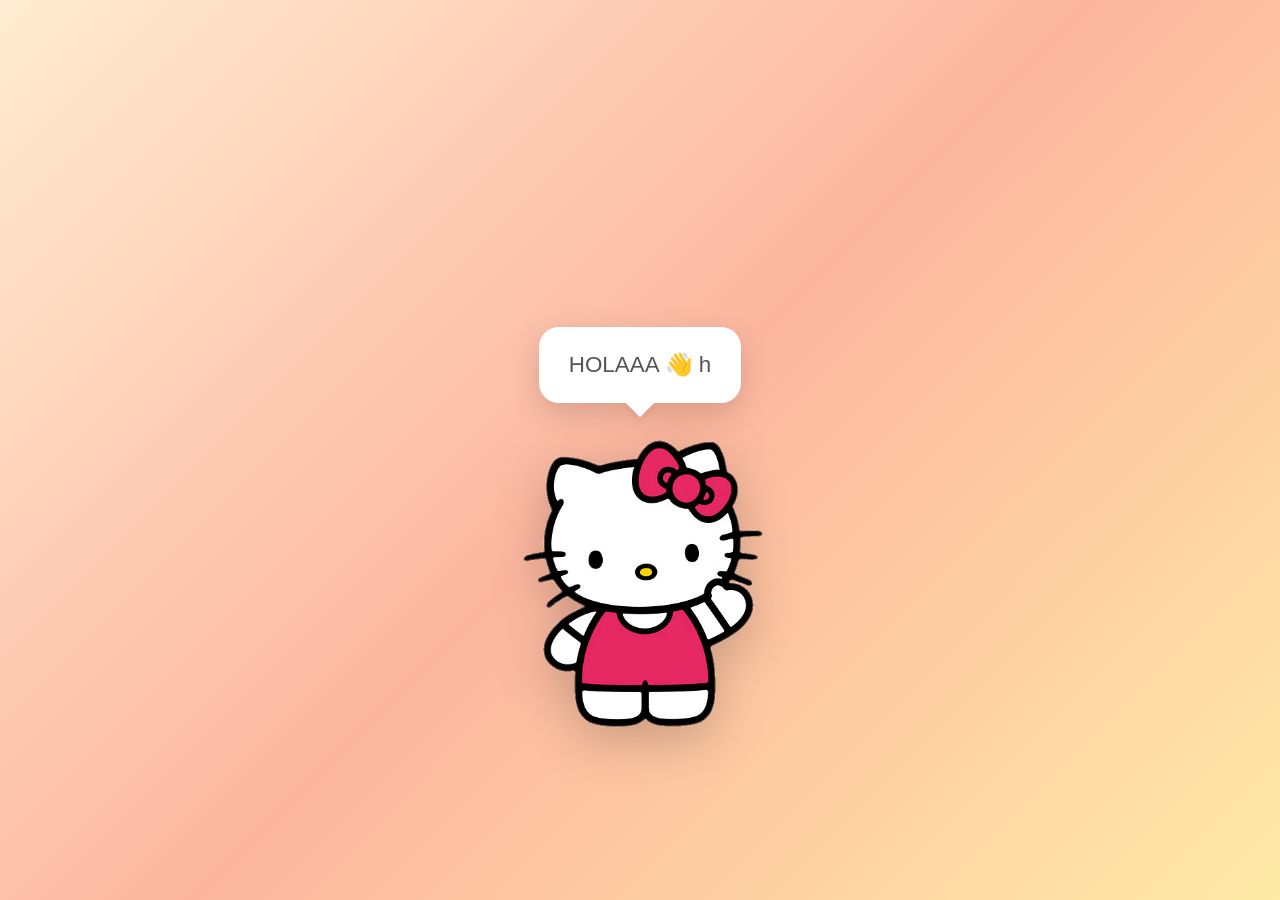
<file: index.html>
<!DOCTYPE html>
<html lang="es">
<head>
    <meta charset="UTF-8">
    <meta name="viewport" content="width=device-width, initial-scale=1.0">
    <title>Feliz Cumpleaños Sofia!</title>
    <link rel="stylesheet" href="styles.css">
</head>
<body>
    <div id="petals-container"></div>
    
    <!-- Campo de lirios (pantalla de la carta) -->
    <div id="field" class="field hidden"></div>
    
    <!-- Botones a la carta y al video (aparecen al celebrar, en el cielo a la izquierda) -->
    <div id="top-btns" class="top-btns hidden">
        <a href="carta.html" id="card-btn" class="card-btn">🎉 Carta</a>
        <button id="video-btn" class="card-btn">🎬 Video</button>
    </div>
    
    <!-- Ventana del video -->
    <div id="video-overlay" class="video-overlay hidden">
        <div class="video-box">
            <button id="video-close" class="video-close">✖</button>
            <video id="birthday-video" src="video.mp4" controls preload="none" playsinline></video>
        </div>
    </div>
    
    <!-- Fuegos artificiales: toca el cielo de la carta para encender un cohete -->
    <div id="fx-layer"></div>
    
    <!-- Sorpresa final -->
    <div id="final-overlay" class="final-overlay hidden">
        <div class="final-fx" id="final-fx"></div>
        <div class="final-balloons" id="final-balloons"></div>
        <div class="final-box">
            <div class="final-18">18</div>
            <h2>¡Feliz Cumpleaños Sofía!</h2>
            <p>Que todos tus deseos se cumplan 🎀</p>
            <button id="final-close" class="final-close">💖 Gracias por estar aquí</button>
        </div>
        <button id="music-btn" class="music-btn" title="Silenciar música">🔊</button>
    </div>
    
    <!-- Música de la sorpresa final (Un Año Más - Cumpleaños Feliz) -->
    <audio id="mananitas-audio" src="Un Año Más  Cumpleaños Feliz.mp3" preload="auto" loop></audio>
    
    <!-- Pantalla 1: Hello Kitty -->
    <div id="welcome-screen" class="screen">
        <div class="hello-kitty-scene">
            <div class="thought-bubble hidden-bubble">
                <div class="thought-text">
                    <p id="welcome-text"></p>
                </div>
                <div class="thought-tail"></div>
            </div>
            
            <img src="images/hello-kitty-hola.png" alt="Hello Kitty saludando" class="kitty-img" id="kitty">
            
            <div class="welcome-message">
                <p class="welcome-greeting" id="second-line"></p>
                <button id="celebrate-btn" class="celebrate-btn hidden-btn">
                    💖 ¡Celebrar! 🎉
                </button>
            </div>
        </div>
    </div>
    
    <!-- Pantalla 2: Carta con flores -->
    <div id="card-screen" class="screen hidden">
        <div class="card">
            <div class="flowers-top">
                <span class="flower">🌸</span>
                <span class="flower">🌺</span>
                <span class="flower">🌷</span>
                <span class="flower">🌹</span>
                <span class="flower">🌸</span>
            </div>
            
            <div class="message-container">
                <h1 class="title">¡Feliz Cumpleaños!</h1>
                <h2 class="subtitle">Sofia Modesti</h2>
                <p class="date">18 años</p>
                
                <div class="divider">
                    <span class="heart">💕</span>
                </div>
                
                <img src="images/hello-kitty-flores.png" alt="Hello Kitty con flores" class="kitty-card-img">
                
                <div class="message">
                    <p>Hoy, Sofia celebro desde mi corazón que existas y que seas una mujer maravillosa</p>
                    <p>Que este nuevo año venga lleno de</p>
                    <p class="highlight">alegría, amor, plata y muchas amistades</p>
                    <p></p>
                </div>
                
                <div class="wishes">
                    <a class="wish" href="suenos.html">
                        <span class="wish-icon">✨</span>
                        <p>Sueños cumplidos</p>
                    </a>
                    <a class="wish" href="dias-soleados.html">
                        <span class="wish-icon">🌈</span>
                        <p>Días soleados</p>
                    </a>
                    <a class="wish" href="momentos-magicos.html">
                        <span class="wish-icon">💫</span>
                        <p>Momentos mágicos</p>
                    </a>
                    <a class="wish" href="mucha-felicidad.html">
                        <span class="wish-icon">🦋</span>
                        <p>Mucha felicidad</p>
                    </a>
                    <a class="wish" href="mucho-estilo.html">
                        <span class="wish-icon">🎀</span>
                        <p>Mucho estilo</p>
                    </a>
                    <a class="wish" href="torta-con-estrella.html">
                        <span class="wish-icon">🍰</span>
                        <p>Torta con estrella</p>
                    </a>
                    <a class="wish" href="memoria.html">
                        <span class="wish-icon">🧩</span>
                        <p>Juego memoria</p>
                    </a>
                    <a class="wish" href="kitty-mascota.html">
                        <span class="wish-icon">🐱</span>
                        <p>Mi Hello Kitty</p>
                    </a>
                </div>
                
                <p class="final-message">
                    Con cariño, en tu día especial
                </p>
                
                <button id="final-btn" class="final-btn">🎁 Ver tu sorpresa final</button>
                
                <div class="flowers-bottom">
                    <span class="flower">🌷</span>
                    <span class="flower">🌺</span>
                    <span class="flower">🌸</span>
                    <span class="flower">🌹</span>
                    <span class="flower">🌷</span>
                </div>
            </div>
        </div>
    </div>

    <script src="script.js"></script>
</body>
</html>
</file>
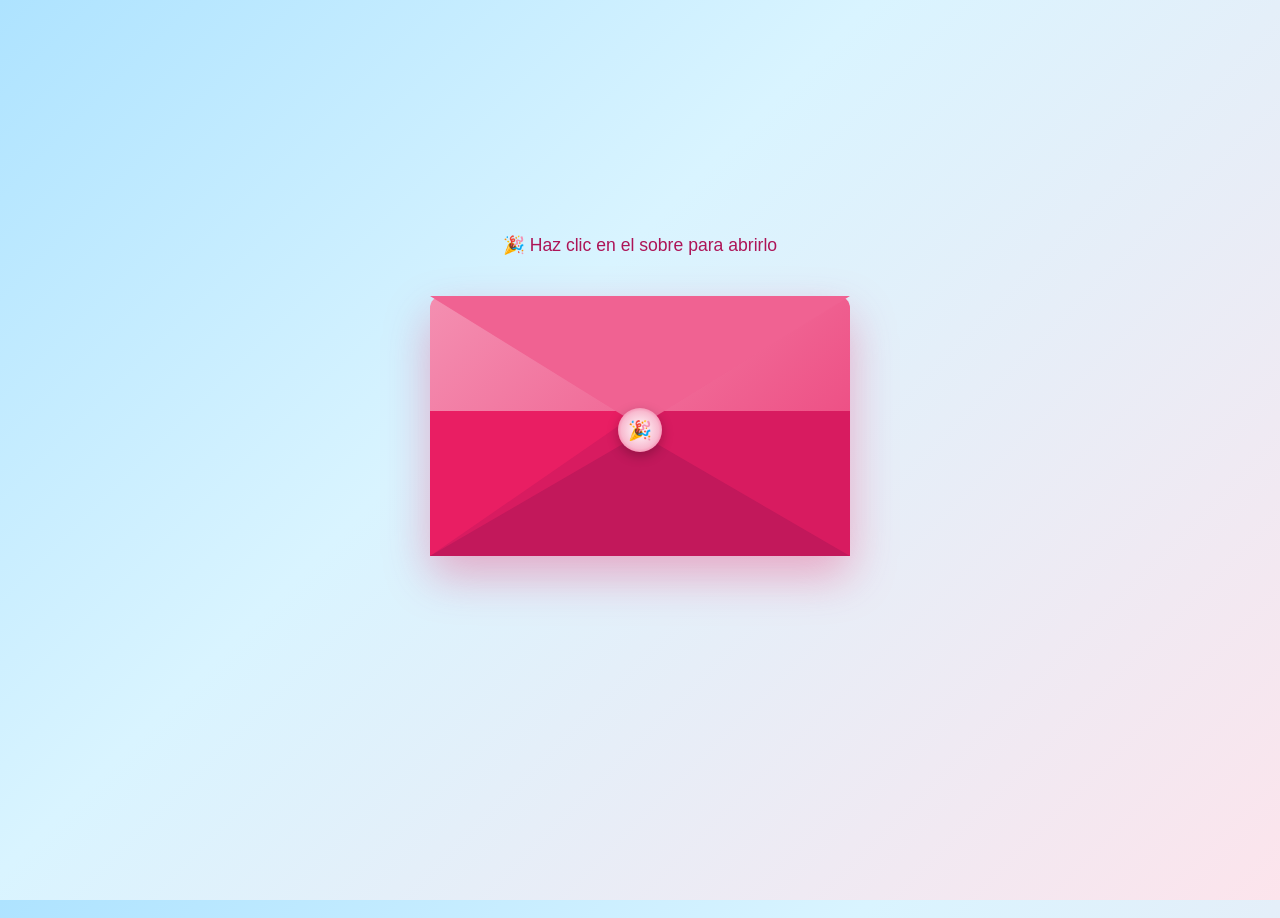
<file: carta.html>
<!DOCTYPE html>
<html lang="es">
<head>
    <meta charset="UTF-8">
    <meta name="viewport" content="width=device-width, initial-scale=1.0">
    <title>Una carta para Sofía</title>
    <link rel="stylesheet" href="sobre.css">
</head>
<body>
    <div class="scene">
        <p class="hint">🎉 Haz clic en el sobre para abrirlo</p>
        
        <div class="envelope" id="envelope">
            <div class="envelope__back"></div>
            <div class="envelope__letter">
                <div class="letter-paper">
                    <div class="letter-header">
                        <span class="letter-heart">🎉</span>
                        <span>Querida Sofía</span>
                    </div>
                    <p class="letter-text">
                        Hoy cumples 18 años, de verdad muchas felicidades. Aunque no haya
                        sido un año tan bueno, siempre hay algo o alguien bueno que llega a tu vida luego de la tormenta.
                    </p>
                    <p class="letter-text">
                        Un ejemplo eres tu que llegaste a mi vida. Te conozco desde el liceo, pero verdaderamente
                        nos conocimos mucho después. Me hubiese gustado conocerte desde mucho antes.
                    </p>
                    <p class="letter-text">
                        Hoy en día eres especial para mi, eres una persona que me importa y valoro. Gracias por
                        tu amistad, tu valor, tu preocupación y sobre todo tu honestidad.
                    </p>
                    <p class="letter-text">
                        Gracias nuevamente y te mando un fuerte abrazo.
                    </p>
                    <p class="letter-ps">
                        <strong>JAPI VERDE TU YU Sofia :D</strong> 
                    </p>
                </div>
            </div>
            <div class="envelope__left"></div>
            <div class="envelope__right"></div>
            <div class="envelope__bottom"></div>
            <div class="envelope__flap"></div>
            <div class="envelope__seal">🎉</div>
        </div>
        
        <button class="back-btn" onclick="location.href='index.html?vista=carta'">⬅ Volver a la sorpresa</button>
    </div>

    <script src="sobre.js"></script>
</body>
</html>
</file>
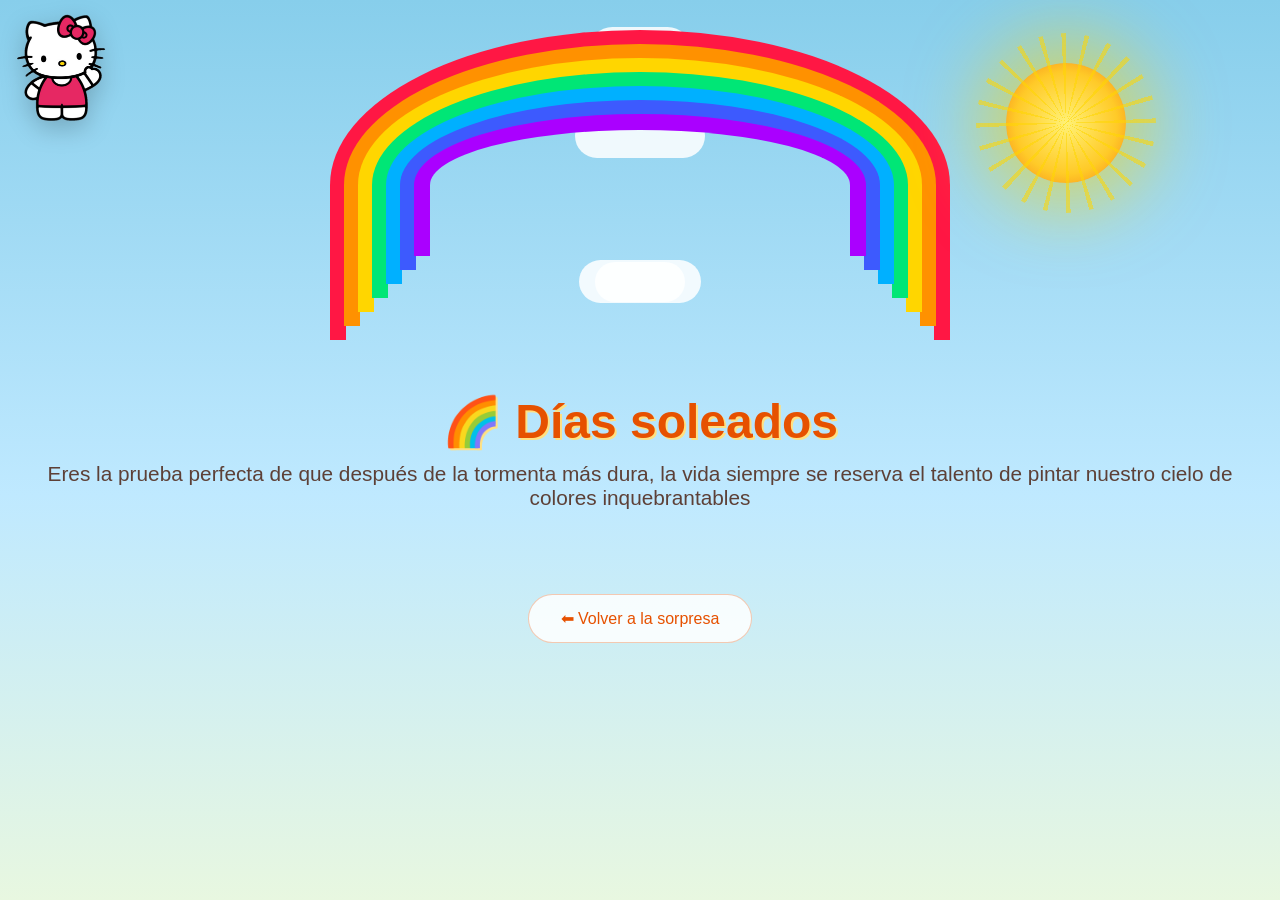
<file: dias-soleados.html>
<!DOCTYPE html>
<html lang="es">
<head>
    <meta charset="UTF-8">
    <meta name="viewport" content="width=device-width, initial-scale=1.0">
    <title>🌈 Días soleados</title>
    <style>
        * { margin: 0; padding: 0; box-sizing: border-box; }
        body {
            font-family: 'Segoe UI', sans-serif;
            background: linear-gradient(180deg, #87ceeb 0%, #bfe9ff 55%, #e8f7e0 100%);
            min-height: 100vh;
            display: flex;
            flex-direction: column;
            align-items: center;
            overflow-x: hidden;
            position: relative;
            transition: background 1.2s ease;
        }
        body.night {
            background: linear-gradient(180deg, #070b26 0%, #131a45 55%, #1d2b52 100%);
        }
        .header { text-align: center; padding: 6vh 20px; z-index: 2; position: relative; transition: color 1.2s; }
        .header h1 { font-size: 3em; color: #e65100; text-shadow: 2px 2px 0 #ffe082; transition: color 1.2s, text-shadow 1.2s; }
        .header p { margin-top: 12px; font-size: 1.3em; color: #5d4037; transition: color 1.2s; }
        body.night .header h1 {
            color: #fff;
            text-shadow: 0 0 18px #ffd6e8, 0 0 45px rgba(255, 214, 232, 0.6);
        }
        body.night .header p { color: #f3d9ff; }
        .sun {
            position: fixed;
            top: 7vh; right: 12vw;
            width: 120px; height: 120px;
            z-index: 3;
            cursor: pointer;
            transition: opacity 1s, transform 1s;
        }
        body.night .sun {
            opacity: 0;
            transform: scale(0.3) rotate(90deg);
            pointer-events: none;
        }
        .sun .core {
            width: 100%; height: 100%;
            border-radius: 50%;
            background: radial-gradient(circle, #fff176, #ffca28 60%, #f57f17);
            box-shadow: 0 0 70px 25px rgba(255, 214, 0, 0.55);
            animation: sun-pulse 3s ease-in-out infinite;
        }
        @keyframes sun-pulse { 0%, 100% { transform: scale(1); } 50% { transform: scale(1.08); } }
        .sun .rays {
            position: absolute; inset: -30px;
            border-radius: 50%;
            background: repeating-conic-gradient(rgba(255, 214, 0, 0) 0deg 12deg, rgba(255, 214, 0, 0.55) 12deg 15deg);
            animation: spin 22s linear infinite;
        }
        @keyframes spin { to { transform: rotate(360deg); } }
        .moon {
            position: fixed;
            top: 6vh; right: 11vw;
            width: 130px; height: 130px;
            border-radius: 50%;
            background: radial-gradient(circle at 35% 35%, #fffbe6, #ffe9a8 62%, #f7cf6a);
            box-shadow: 0 0 70px 30px rgba(255, 240, 180, 0.4), inset -22px -16px 0 rgba(0, 0, 0, 0.07);
            opacity: 0;
            transform: scale(0.4);
            transition: opacity 1s, transform 1s;
            cursor: pointer;
            pointer-events: none;
            z-index: 3;
            animation: moon-glow 4s ease-in-out infinite;
        }
        .moon::after {
            content: '';
            position: absolute;
            top: 12px; right: 4px;
            width: 22px; height: 22px;
            border-radius: 50%;
            background: radial-gradient(circle, rgba(0, 0, 0, 0.09) 60%, transparent 65%);
        }
        @keyframes moon-glow {
            0%, 100% { box-shadow: 0 0 55px 22px rgba(255, 240, 180, 0.35), inset -22px -16px 0 rgba(0, 0, 0, 0.07); }
            50% { box-shadow: 0 0 85px 38px rgba(255, 240, 180, 0.5), inset -22px -16px 0 rgba(0, 0, 0, 0.07); }
        }
        body.night .moon {
            opacity: 1;
            transform: scale(1);
            pointer-events: auto;
        }
        .star-night {
            position: fixed;
            width: 4px; height: 4px;
            border-radius: 50%;
            background: #fff;
            box-shadow: 0 0 6px 2px rgba(255, 255, 255, 0.5);
            opacity: 0;
            transition: opacity 1.6s;
            pointer-events: none;
            z-index: 1;
            animation: night-twinkle 3.2s ease-in-out infinite;
        }
        body.night .star-night { opacity: 1; }
        @keyframes night-twinkle {
            0%, 100% { transform: scale(0.7); filter: brightness(0.7); }
            50% { transform: scale(1.25); filter: brightness(1.5); }
        }
        .rainbow {
            position: relative;
            width: 620px; height: 310px;
            margin-top: 30px;
            z-index: 2;
            transition: opacity 1.2s, filter 1.2s;
        }
        body.night .rainbow { opacity: 0.18; filter: saturate(0.5) brightness(0.7); }
        .band {
            position: absolute;
            border-radius: 50% 50% 0 0;
            border: 16px solid var(--c);
            border-bottom: none;
            transform: scaleY(1);
            transform-origin: bottom center;
            opacity: 0;
            animation: arc-in 1s ease-out forwards;
        }
        .band:nth-child(1) { inset: 0; animation-delay: 0.1s; }
        .band:nth-child(2) { inset: 14px; animation-delay: 0.25s; }
        .band:nth-child(3) { inset: 28px; animation-delay: 0.4s; }
        .band:nth-child(4) { inset: 42px; animation-delay: 0.55s; }
        .band:nth-child(5) { inset: 56px; animation-delay: 0.7s; }
        .band:nth-child(6) { inset: 70px; animation-delay: 0.85s; }
        .band:nth-child(7) { inset: 84px; animation-delay: 1s; }
        @keyframes arc-in {
            0% { opacity: 0; transform: scaleY(0.2) translateY(30px); }
            70% { opacity: 1; }
            100% { opacity: 1; transform: scaleY(1) translateY(0); }
        }
        .field {
            position: fixed; bottom: 0; left: 0; right: 0; height: 30vh;
            z-index: 1;
        }
        .cloud {
            position: fixed;
            background: #fff;
            border-radius: 40px;
            opacity: 0.85;
            animation: drift 30s linear infinite;
            z-index: 1;
            transition: background 1.2s, opacity 1.2s;
        }
        body.night .cloud { background: #909ec9; opacity: 0.45; }
        @keyframes drift { from { transform: translateX(-20vw); } to { transform: translateX(110vw); } }
        .back {
            margin: 30px auto 30px;
            background: rgba(255, 255, 255, 0.85);
            color: #e65100;
            border: 1px solid rgba(230, 81, 0, 0.3);
            padding: 14px 32px;
            font-size: 1em;
            border-radius: 50px;
            text-decoration: none;
            transition: background 0.3s, transform 0.2s, color 1.2s, border-color 1.2s;
            z-index: 2;
            position: relative;
        }
        body.night .back {
            background: rgba(255, 255, 255, 0.12);
            color: #fff;
            border-color: rgba(255, 255, 255, 0.35);
        }
        .back:hover { background: #fff; transform: translateY(-2px); }
        body.night .back:hover { background: rgba(255, 255, 255, 0.25); }
        .kitty-guest {
            position: fixed;
            top: 12px;
            left: 12px;
            width: 96px;
            z-index: 20;
            pointer-events: none;
            filter: drop-shadow(0 8px 12px rgba(0, 0, 0, 0.2));
            animation: kitty-float 3.2s ease-in-out infinite;
        }
        @keyframes kitty-float {
            0%, 100% { transform: translateY(0) rotate(-4deg); }
            50% { transform: translateY(-9px) rotate(4deg); }
        }
    </style>
</head>
<body>
    <img src="images/hello-kitty-hola.png" alt="Hello Kitty saludando" class="kitty-guest">
    <div class="sun"><div class="rays"></div><div class="core"></div></div>
    <div class="moon"></div>
    <div class="rainbow">
        <div class="band" style="--c:#ff1744"></div>
        <div class="band" style="--c:#ff9100"></div>
        <div class="band" style="--c:#ffd600"></div>
        <div class="band" style="--c:#00e676"></div>
        <div class="band" style="--c:#00b0ff"></div>
        <div class="band" style="--c:#3d5afe"></div>
        <div class="band" style="--c:#aa00ff"></div>
    </div>
    <header class="header">
        <h1>🌈 Días soleados</h1>
        <p>Eres la prueba perfecta de que después de la tormenta más dura, la vida siempre se reserva el talento de pintar nuestro cielo de colores inquebrantables
            </p>
    </header>
    <a class="back" href="index.html?vista=carta">⬅ Volver a la sorpresa</a>

    <script>
        document.addEventListener('DOMContentLoaded', function() {
            for (let i = 0; i < 4; i++) {
                const c = document.createElement('div');
                c.className = 'cloud';
                c.style.width = (80 + Math.random() * 60) + 'px';
                c.style.height = (30 + Math.random() * 18) + 'px';
                c.style.top = (Math.random() * 30) + 'vh';
                c.style.animationDuration = (25 + Math.random() * 25) + 's';
                c.style.animationDelay = (Math.random() * 20) + 's';
                document.body.appendChild(c);
            }

            // Cielo estrellado (visible de noche)
            for (let i = 0; i < 70; i++) {
                const s = document.createElement('div');
                s.className = 'star-night';
                s.style.left = Math.random() * 100 + 'vw';
                s.style.top = Math.random() * 100 + 'vh';
                const size = 2 + Math.random() * 4;
                s.style.width = size + 'px';
                s.style.height = size + 'px';
                s.style.animationDelay = (Math.random() * 3) + 's';
                s.style.animationDuration = (2.2 + Math.random() * 2.5) + 's';
                document.body.appendChild(s);
            }

            // Día / noche
            const sun = document.querySelector('.sun');
            const moon = document.querySelector('.moon');
            sun.addEventListener('click', function() {
                document.body.classList.add('night');
            });
            moon.addEventListener('click', function() {
                document.body.classList.remove('night');
            });
        });
    </script>
</body>
</html>
</file>
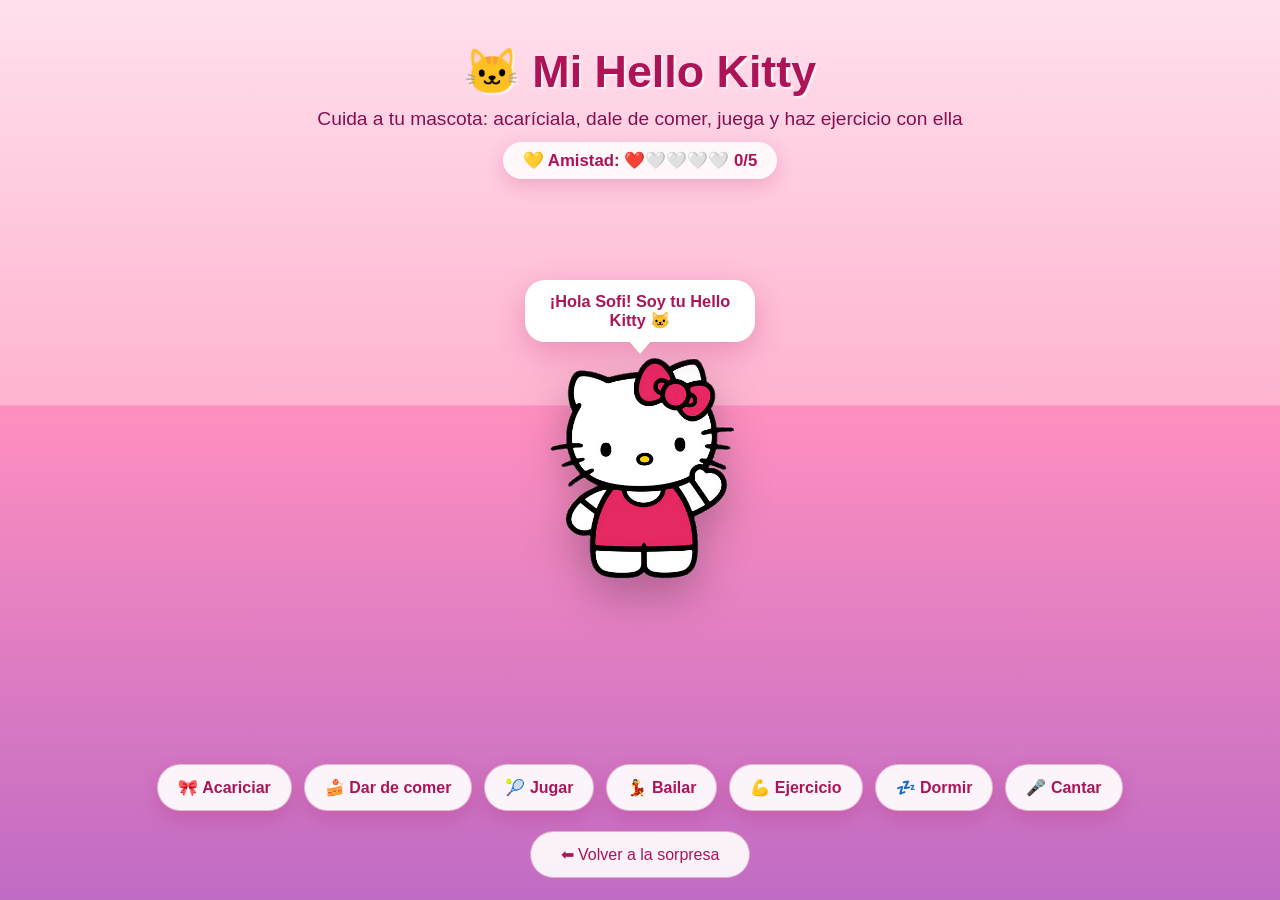
<file: kitty-mascota.html>
<!DOCTYPE html>
<html lang="es">
<head>
    <meta charset="UTF-8">
    <meta name="viewport" content="width=device-width, initial-scale=1.0">
    <title>🐱 Mi Hello Kitty</title>
    <style>
        * { margin: 0; padding: 0; box-sizing: border-box; }
        body {
            font-family: 'Segoe UI', sans-serif;
            background: linear-gradient(180deg, #ffe0ec 0%, #ffb3d1 45%, #ff8fc0 45.1%, #c06bc4 100%);
            min-height: 100vh;
            display: flex;
            flex-direction: column;
            align-items: center;
            overflow: hidden;
            position: relative;
        }
        .header { text-align: center; padding: 5vh 20px 10px; z-index: 6; position: relative; }
        .header h1 { font-size: 2.8em; color: #ad1457; text-shadow: 2px 2px 0 rgba(255, 255, 255, 0.7); }
        .header p { margin-top: 10px; font-size: 1.2em; color: #880e4f; }
        .happiness {
            margin-top: 12px;
            display: inline-block;
            background: rgba(255, 255, 255, 0.85);
            color: #ad1457;
            padding: 8px 20px;
            border-radius: 40px;
            font-weight: bold;
            font-size: 1.05em;
            box-shadow: 0 6px 20px rgba(173, 20, 87, 0.2);
        }
        .stage {
            position: relative;
            flex: 1;
            width: 100%;
            display: flex;
            align-items: center;
            justify-content: center;
            z-index: 4;
        }
        .kitty-wrap {
            position: relative;
            cursor: pointer;
            animation: breathe 3.5s ease-in-out infinite;
        }
        @keyframes breathe {
            0%, 100% { transform: translateY(0) scale(1); }
            50% { transform: translateY(-6px) scale(1.03); }
        }
        .pet-kitty {
            width: 200px;
            filter: drop-shadow(0 18px 22px rgba(0, 0, 0, 0.25));
            transition: transform 0.2s;
        }
        .kitty-wrap:active .pet-kitty { transform: scale(0.96); }
        .kitty-wrap.happy { animation: happy-bounce 0.7s ease-in-out; }
        @keyframes happy-bounce {
            0%, 100% { transform: translateY(0) scale(1) rotate(0deg); }
            30% { transform: translateY(-26px) scale(1.06) rotate(4deg); }
            60% { transform: translateY(0) scale(0.96) rotate(-3deg); }
        }
        .kitty-wrap.dance { animation: dance-move 0.5s ease-in-out infinite; }
        @keyframes dance-move {
            0%, 100% { transform: translateY(0) rotate(-7deg) scale(1.04); }
            50% { transform: translateY(-14px) rotate(7deg) scale(1.04); }
        }
        .kitty-wrap.exercise { animation: exc-jump 0.45s ease-in-out infinite; }
        @keyframes exc-jump {
            0%, 100% { transform: translateY(0) scale(1, 1) rotate(0deg); }
            35% { transform: translateY(-22px) scale(1.05, 0.95) rotate(-4deg); }
            70% { transform: translateY(0) scale(0.94, 1.06) rotate(3deg); }
        }
        .dumbbell {
            position: fixed;
            font-size: 2.2em;
            pointer-events: none;
            z-index: 30;
            animation: dbl-up 1.6s ease-out forwards;
        }
        @keyframes dbl-up {
            0% { transform: translate(-20px, 0) rotate(-20deg) scale(0.3); opacity: 0; }
            20% { opacity: 1; }
            100% { transform: translate(30px, -170px) rotate(25deg) scale(1.3); opacity: 0; }
        }
        .kitty-wrap.eat { animation: eat-chew 0.3s ease-in-out infinite; }
        @keyframes eat-chew {
            0%, 100% { transform: scale(1); }
            50% { transform: scale(1.06, 0.94); }
        }
        .kitty-wrap.sleeping {
            animation: none;
            transform: rotate(-8deg) scale(0.98);
            filter: brightness(0.82) saturate(0.7);
            transition: all 0.6s;
        }
        .bubble {
            position: absolute;
            bottom: calc(100% + 10px);
            left: 50%;
            transform: translateX(-50%) scale(0.6);
            transform-origin: bottom center;
            background: #fff;
            color: #ad1457;
            padding: 12px 18px;
            border-radius: 20px;
            width: 230px;
            text-align: center;
            font-size: 1.02em;
            font-weight: bold;
            box-shadow: 0 10px 30px rgba(173, 20, 87, 0.25);
            opacity: 0;
            pointer-events: none;
            transition: opacity 0.25s, transform 0.25s;
            z-index: 7;
        }
        .bubble .tail {
            position: absolute;
            bottom: -12px;
            left: 50%;
            transform: translateX(-50%);
            border-left: 12px solid transparent;
            border-right: 12px solid transparent;
            border-top: 14px solid #fff;
        }
        .bubble.show { opacity: 1; transform: translateX(-50%) scale(1); }
        .hearts {
            position: fixed;
            font-size: 1.5em;
            pointer-events: none;
            z-index: 30;
            animation: heart-fly 1.1s ease-out forwards;
        }
        @keyframes heart-fly {
            0% { opacity: 0; transform: translate(0, 0) scale(0.5); }
            20% { opacity: 1; transform: translate(var(--dx), var(--dy)) scale(1.15); }
            100% { opacity: 0; transform: translate(calc(var(--dx) * 1.7), calc(var(--dy) - 60px)) scale(0.5); }
        }
        .note {
            position: fixed;
            font-size: 2em;
            pointer-events: none;
            z-index: 30;
            animation: note-up 1.8s ease-out forwards;
        }
        @keyframes note-up {
            0% { transform: translate(0, 0) rotate(0) scale(0.4); opacity: 0; }
            20% { opacity: 1; }
            100% { transform: translate(30px, -160px) rotate(20deg) scale(1.2); opacity: 0; }
        }
        .food {
            position: fixed;
            font-size: 3.4em;
            pointer-events: none;
            z-index: 20;
            animation: food-drop 0.5s cubic-bezier(0.34, 1.56, 0.64, 1) forwards;
        }
        @keyframes food-drop {
            0% { transform: translate(-50%, -40px) scale(0.2); opacity: 0; }
            100% { transform: translate(-50%, 0) scale(1); opacity: 1; }
        }
        .ball {
            position: fixed;
            width: 46px; height: 46px;
            border-radius: 50%;
            background: radial-gradient(circle at 35% 30%, #ffb0c8, #ff5c8a 70%);
            box-shadow: 0 14px 20px rgba(173, 20, 87, 0.35), inset -8px -10px 0 rgba(255, 255, 255, 0.25);
            z-index: 20;
            cursor: pointer;
            animation: ball-bounce 1.2s ease-in-out infinite;
        }
        @keyframes ball-bounce {
            0%, 100% { transform: translateY(0) rotate(0deg); }
            45% { transform: translateY(-190px) rotate(180deg) scaleX(0.92); }
            55% { transform: translateY(-190px) rotate(180deg) scaleX(1); }
            85% { transform: translateY(0) rotate(360deg) scaleX(1.05); }
        }
        .zzz {
            position: fixed;
            font-size: 1.7em;
            font-weight: bold;
            color: #fff;
            pointer-events: none;
            z-index: 25;
            text-shadow: 0 2px 8px rgba(173, 20, 87, 0.5);
            animation: zzz-drift 2.4s ease-out forwards;
        }
        @keyframes zzz-drift {
            0% { opacity: 0; transform: translate(0, 0) scale(0.5); }
            20% { opacity: 1; }
            100% { opacity: 0; transform: translate(30px, -150px) scale(1.3); }
        }
        .sleep-layer {
            position: fixed;
            inset: 0;
            background: rgba(18, 14, 50, 0.72);
            opacity: 0;
            pointer-events: none;
            transition: opacity 0.7s;
            z-index: 15;
        }
        .sleep-layer.on { opacity: 1; pointer-events: auto; }
        .actions {
            position: relative;
            z-index: 8;
            display: flex;
            flex-wrap: wrap;
            justify-content: center;
            gap: 12px;
            padding: 16px 16px 20px;
        }
        .act {
            background: rgba(255, 255, 255, 0.92);
            color: #ad1457;
            border: 1px solid rgba(173, 20, 87, 0.25);
            padding: 13px 20px;
            font-size: 1em;
            font-family: 'Segoe UI', sans-serif;
            font-weight: bold;
            border-radius: 50px;
            cursor: pointer;
            box-shadow: 0 8px 20px rgba(173, 20, 87, 0.2);
            transition: transform 0.2s, box-shadow 0.2s;
        }
        .act:hover { transform: translateY(-3px) scale(1.05); box-shadow: 0 12px 30px rgba(173, 20, 87, 0.3); }
        .act:active { transform: scale(0.95); }
        .back {
            position: relative;
            z-index: 8;
            margin-bottom: 22px;
            background: rgba(255, 255, 255, 0.9);
            color: #ad1457;
            border: 1px solid rgba(173, 20, 87, 0.3);
            padding: 13px 30px;
            font-size: 1em;
            border-radius: 50px;
            text-decoration: none;
            transition: background 0.3s, transform 0.2s;
        }
        .back:hover { background: #fff; transform: translateY(-2px); }
        .win {
            position: fixed;
            inset: 0;
            background: rgba(60, 12, 50, 0.78);
            display: flex;
            align-items: center;
            justify-content: center;
            z-index: 50;
            opacity: 0;
            pointer-events: none;
            transition: opacity 0.4s;
        }
        .win.on { opacity: 1; pointer-events: auto; }
        .win .box {
            background: #fff;
            border-radius: 28px;
            padding: 36px 46px;
            text-align: center;
            color: #ad1457;
            box-shadow: 0 24px 80px rgba(0, 0, 0, 0.5);
            max-width: 90vw;
            animation: pop-in 0.6s cubic-bezier(0.34, 1.56, 0.64, 1);
        }
        @keyframes pop-in { from { transform: scale(0.6); opacity: 0; } to { transform: scale(1); opacity: 1; } }
        .win .box h2 { font-size: 2em; }
        .win .box p { margin: 12px 0 8px; font-size: 1.15em; color: #880e4f; }
        .win .box button {
            margin-top: 14px;
            background: linear-gradient(135deg, #ff8fab, #e91e63);
            color: #fff;
            border: none;
            padding: 13px 28px;
            font-size: 1em;
            border-radius: 50px;
            cursor: pointer;
            font-family: 'Segoe UI', sans-serif;
            transition: transform 0.2s;
        }
        .win .box button:hover { transform: scale(1.06); }
        .confetti-p {
            position: fixed;
            width: 12px; height: 12px;
            z-index: 55;
            pointer-events: none;
            animation: fall 3s linear forwards;
        }
        @keyframes fall { to { transform: translateY(110vh) rotate(720deg); opacity: 0.4; } }

        /* ===== CANTAR: concierto de The Weeknd ===== */
        .sing {
            position: fixed;
            inset: 0;
            z-index: 45;
            display: flex;
            flex-direction: column;
            overflow: hidden;
            background: radial-gradient(ellipse at 50% 125%, #4a1a6b 0%, #15082b 70%);
        }
        .sing.hidden { display: none; }
        .sing-stage {
            position: relative;
            flex: 1;
            width: 100%;
            overflow: hidden;
        }
        .stage-light {
            position: absolute;
            left: 50%;
            top: -22%;
            width: 130vh;
            height: 130vh;
            transform: translateX(-50%);
            background: radial-gradient(ellipse, rgba(255, 120, 220, 0.3), rgba(255, 120, 220, 0) 62%);
            animation: light-pulse 2.4s ease-in-out infinite;
        }
        @keyframes light-pulse {
            0%, 100% { transform: translateX(-50%) scale(1); opacity: 0.9; }
            50% { transform: translateX(-50%) scale(1.18); opacity: 1; }
        }
        .stage-floor {
            position: absolute;
            bottom: 0;
            left: 0;
            right: 0;
            height: 30%;
            background: linear-gradient(180deg, #6b2d8b, #3b1a55);
        }
        .stage-kitty {
            position: absolute;
            bottom: 22%;
            left: 50%;
            transform: translateX(-50%);
            text-align: center;
            z-index: 4;
        }
        .stage-kitty img {
            width: 150px;
            filter: drop-shadow(0 0 32px rgba(255, 130, 220, 0.6));
            animation: sing-bob 0.5s ease-in-out infinite;
            transform-origin: bottom center;
        }
        .stage-kitty.singing img { animation: sing-bob-strong 0.22s ease-in-out infinite; }
        @keyframes sing-bob {
            0%, 100% { transform: rotate(-3deg) translateY(0); }
            50% { transform: rotate(3deg) translateY(-8px); }
        }
        @keyframes sing-bob-strong {
            0%, 100% { transform: rotate(-5deg) translateY(0) scale(1); }
            50% { transform: rotate(5deg) translateY(-12px) scale(1.05); }
        }
        .sing-line {
            position: absolute;
            left: 50%;
            bottom: 55%;
            transform: translateX(-50%);
            z-index: 6;
            background: rgba(255, 255, 255, 0.92);
            color: #ad1457;
            padding: 12px 22px;
            border-radius: 20px;
            font-weight: bold;
            font-size: 1.1em;
            max-width: 82vw;
            text-align: center;
            box-shadow: 0 12px 34px rgba(0, 0, 0, 0.4);
            pointer-events: none;
            transition: opacity 0.2s;
        }
        .sing-line::after {
            content: '';
            position: absolute;
            bottom: -12px;
            left: 50%;
            transform: translateX(-50%);
            border-left: 12px solid transparent;
            border-right: 12px solid transparent;
            border-top: 14px solid rgba(255, 255, 255, 0.92);
        }
        .sing-side {
            padding: 12px 16px 10px;
            text-align: center;
        }
        .sing-side .label { color: #e7d5ff; font-weight: bold; margin-bottom: 8px; font-size: 1.05em; }
        .song-list { display: flex; flex-wrap: wrap; justify-content: center; gap: 8px; }
        .song {
            background: rgba(255, 255, 255, 0.12);
            color: #fff;
            border: 1px solid rgba(255, 255, 255, 0.25);
            padding: 9px 15px;
            border-radius: 30px;
            font-size: 0.95em;
            cursor: pointer;
            font-family: 'Segoe UI', sans-serif;
            transition: transform 0.15s, background 0.2s;
        }
        .song:hover { background: #e91e63; transform: scale(1.04); }
        .song.playing { background: #e91e63; box-shadow: 0 0 16px rgba(233, 30, 99, 0.6); }
        .sing-controls {
            display: flex;
            gap: 12px;
            justify-content: center;
            padding: 4px 12px 18px;
        }
        .sing-controls button {
            background: #fff;
            color: #ad1457;
            border: none;
            padding: 10px 26px;
            font-size: 1em;
            font-weight: bold;
            font-family: 'Segoe UI', sans-serif;
            border-radius: 50px;
            cursor: pointer;
            box-shadow: 0 8px 20px rgba(0, 0, 0, 0.3);
        }
        .sing-controls button:hover { transform: scale(1.05); }
        .sing-msg {
            color: #ffd6e8;
            text-align: center;
            font-size: 0.92em;
            margin-top: 8px;
            min-height: 1.3em;
        }
    </style>
</head>
<body>
    <header class="header">
        <h1>🐱 Mi Hello Kitty</h1>
        <p>Cuida a tu mascota: acaríciala, dale de comer, juega y haz ejercicio con ella</p>
        <div class="happiness">💛 Amistad: <span id="hearts">❤️🤍🤍🤍🤍</span> <span id="happiness-count">0</span>/5</div>
    </header>

    <div class="stage">
        <div class="kitty-wrap" id="kitty-wrap">
            <div class="bubble" id="kitty-bubble">
                <p id="kitty-text"></p>
                <div class="tail"></div>
            </div>
            <img src="images/hello-kitty-hola.png" alt="Hello Kitty mascota" class="pet-kitty" id="pet-kitty">
        </div>
    </div>

    <div class="sleep-layer" id="sleep-layer"></div>

    <div class="actions">
        <button class="act" data-a="acariciar">🎀 Acariciar</button>
        <button class="act" data-a="comer">🍰 Dar de comer</button>
        <button class="act" data-a="jugar">🎾 Jugar</button>
        <button class="act" data-a="bailar">💃 Bailar</button>
        <button class="act" data-a="gym">💪 Ejercicio</button>
        <button class="act" data-a="dormir">💤 Dormir</button>
        <button class="act" data-a="cantar">🎤 Cantar</button>
    </div>

    <a class="back" href="index.html?vista=carta">⬅ Volver a la sorpresa</a>

    <div id="sing-overlay" class="sing hidden">
        <div class="sing-stage">
            <div class="stage-light"></div>
            <div class="stage-floor"></div>
            <div class="stage-kitty" id="stage-kitty">
                <img src="images/hello-kitty-mic.png" alt="Hello Kitty cantando con micrófono" id="stage-kitty-img">
            </div>
            <div class="sing-line" id="sing-line"><span>🎤 Hello Kitty presenta: The Weeknd</span></div>
        </div>
        <div class="sing-side">
            <div class="label">🎶 Escoge una canción de The Weeknd:</div>
            <div class="song-list" id="song-list"></div>
            <div class="sing-msg" id="sing-msg">¡Hello Kitty presenta su concierto! 🎤 Escoge una canción 🎶</div>
        </div>
        <div class="sing-controls">
            <button id="sing-close">✖ Cerrar el concierto</button>
        </div>
    </div>

    <audio id="weeknd-audio"></audio>

    <div id="win-overlay" class="win">
        <div class="box">
            <h2>💖 ¡Nivel máximo de amistad!</h2>
            <p>Hello Kitty y Sofi son mejores amigas<br>por siempre y para siempre 🎀</p>
            <button id="win-close">🎀 ¡Qué lindo!</button>
        </div>
    </div>

    <script>
        document.addEventListener('DOMContentLoaded', function() {
            const kittyWrap = document.getElementById('kitty-wrap');
            const bubble = document.getElementById('kitty-bubble');
            const kittyText = document.getElementById('kitty-text');
            const heartsEl = document.getElementById('hearts');
            const happinessEl = document.getElementById('happiness-count');
            const sleepLayer = document.getElementById('sleep-layer');
            const winOverlay = document.getElementById('win-overlay');

            let mood = 0;
            let celebrated = false;
            let asleep = false;
            let busy = false;

            const PHRASES = {
                acariciar: ['¡Qué rico! Me encanta que me acaricies 🎀', '¡Miau! Eres mi persona favorita 💕', 'Me siento muy querida 🥰'],
                jugar: ['¡Atrápala, atrápala! 🎾😄', '¡Uff, qué divertido! 🎾', 'Jugamos otra vez, ¿sí? 🥺'],
                bailar: ['¡A bailar! 💃✨', 'Mi corazoncito baila de alegría 🎵', '¡Somos las mejores bailarinas! 💖'],
                gym: ['¡Vamos al gym, Sofi! ¡A entrenar juntas! 💪', 'Uno, dos, tres... ¡qué ritmo! Entrena conmigo 🏋️‍♀️', '¡El ejercicio nos hace fuertes y felices! ✨'],
                dormir: ['Buenas noches... zzz 💤', 'Mañana seguimos, mi amiga 😴'],
                despertar: ['¡Buenos días! Me despertaste feliz ✨', '¡Qué lindo despertarse contigo ☀️'],
                hola: '¡Hola Sofi! Soy tu Hello Kitty 🐱'
            };

            function say(text) {
                kittyText.textContent = text;
                bubble.classList.remove('show');
                void bubble.offsetWidth;
                bubble.classList.add('show');
                clearTimeout(say._t);
                say._t = setTimeout(() => bubble.classList.remove('show'), 2300);
            }

            function burstHeartsAt(x, y) {
                const marks = ['❤️', '💖', '💛', '🎀', '💕', '✨'];
                for (let i = 0; i < 9; i++) {
                    const s = document.createElement('span');
                    const ang = (Math.PI * 2 / 9) * i + Math.random() * 0.7;
                    const dist = 40 + Math.random() * 45;
                    s.className = 'hearts';
                    s.textContent = marks[Math.floor(Math.random() * marks.length)];
                    s.style.left = x + 'px';
                    s.style.top = y + 'px';
                    s.style.setProperty('--dx', Math.cos(ang) * dist + 'px');
                    s.style.setProperty('--dy', Math.sin(ang) * dist + 'px');
                    document.body.appendChild(s);
                    setTimeout(() => s.remove(), 1250);
                }
            }

            function burstHearts() {
                const r = document.getElementById('pet-kitty').getBoundingClientRect();
                burstHeartsAt(r.left + r.width / 2, r.top + r.height / 2);
            }

            function addMood(amount) {
                amount = amount || 1;
                const before = mood;
                mood = Math.min(5, mood + amount);
                happinessEl.textContent = mood;
                const hearts = ['❤️', '❤️', '❤️', '❤️', '❤️'];
                heartsEl.innerHTML = hearts.map((h, i) => (i < mood) ? h : '🤍').join('');
                if (mood === 5 && before < 5 && !celebrated) {
                    celebrated = true;
                    confettiRain();
                    setTimeout(() => winOverlay.classList.add('on'), 600);
                }
            }

            function confettiRain() {
                const colors = ['#ff5c8a', '#ffd54f', '#7c4dff', '#64dd8a', '#ff8a65', '#f06292'];
                let delay = 0;
                for (let round = 0; round < 3; round++) {
                    for (let i = 0; i < 18; i++) {
                        setTimeout(function() {
                            const c = document.createElement('div');
                            c.className = 'confetti-p';
                            c.style.left = Math.random() * 100 + 'vw';
                            c.style.top = '-12px';
                            c.style.background = colors[Math.floor(Math.random() * colors.length)];
                            c.style.animationDuration = (2.4 + Math.random() * 2) + 's';
                            if (Math.random() > 0.5) c.style.borderRadius = '50%';
                            document.body.appendChild(c);
                            setTimeout(() => c.remove(), 6000);
                        }, delay + i * 45);
                    }
                    delay += 700;
                }
            }

            function proxyPhrase(list) {
                return list[Math.floor(Math.random() * list.length)];
            }

            function wakeUp(silent) {
                if (asleep) {
                    asleep = false;
                    sleepLayer.classList.remove('on');
                    kittyWrap.classList.remove('sleeping');
                    document.querySelectorAll('.zzz').forEach(z => z.remove());
                }
                if (!silent) {
                    say(proxyPhrase(PHRASES.despertar));
                    addMood();
                }
            }

            function goSleep() {
                if (asleep) return;
                asleep = true;
                sleepLayer.classList.add('on');
                kittyWrap.classList.add('sleeping');
                say(proxyPhrase(PHRASES.dormir));
                const r = document.getElementById('pet-kitty').getBoundingClientRect();
                for (let i = 0; i < 3; i++) {
                    setTimeout(() => {
                        const z = document.createElement('div');
                        z.className = 'zzz';
                        z.textContent = 'Z' + (i ? 'z'.repeat(i + 1) : '');
                        z.style.left = (r.left + r.width / 2 - 20 + i * 8) + 'px';
                        z.style.top = (r.top - 20) + 'px';
                        document.body.appendChild(z);
                        setTimeout(() => z.remove(), 2600);
                    }, i * 900);
                }
                addMood();
            }

            const FOODS = [
                { emoji: '🍰', phrases: ['¡Ñam ñam, el pastel está buenísimo! 🍰', 'Este pastel de fresa es mi favorito 🍰'] },
                { emoji: '🧁', phrases: ['¡Mmm, qué cupcake más rico! 🧁', '¡Gracias por el cupcake, mmm! 🧁'] },
                { emoji: '🍩', phrases: ['¡Una dona glaseada, me encanta! 🍩', '¡Qué dona tan sabrosa! 🍩'] },
                { emoji: '🍎', phrases: ['¡Crocante y fresquita, para mí! 🍎', '¡La manzana está deliciosa! 🍎'] }
            ];

            function feed() {
                const item = FOODS[Math.floor(Math.random() * FOODS.length)];
                const food = document.createElement('div');
                food.className = 'food';
                food.textContent = item.emoji;
                food.style.left = '50%';
                food.style.bottom = '32%';
                document.body.appendChild(food);
                kittyWrap.classList.add('eat');
                setTimeout(() => {
                    food.remove();
                    kittyWrap.classList.remove('eat');
                }, 1400);
                say(proxyPhrase(item.phrases));
                addMood();
            }

            function playBall() {
                if (document.querySelector('.ball')) return;
                const ball = document.createElement('div');
                ball.className = 'ball';
                ball.style.left = (15 + Math.random() * 60) + 'vw';
                ball.style.bottom = '26vh';
                document.body.appendChild(ball);
                ball.addEventListener('click', function() { ball.remove(); });
                setTimeout(() => {
                    if (ball.parentNode) {
                        ball.remove();
                        burstHearts();
                        say(proxyPhrase(PHRASES.jugar));
                        addMood();
                    }
                }, 2600);
            }

            function dance() {
                kittyWrap.classList.add('dance');
                const r = document.getElementById('pet-kitty').getBoundingClientRect();
                const cx = r.left + r.width / 2;
                for (let i = 0; i < 5; i++) {
                    setTimeout(() => {
                        const n = document.createElement('div');
                        n.className = 'note';
                        n.textContent = ['🎵', '🎶', '💖'][i % 3];
                        n.style.left = (cx + (Math.random() * 60 - 30)) + 'px';
                        n.style.top = (r.top + 10) + 'px';
                        document.body.appendChild(n);
                        setTimeout(() => n.remove(), 1900);
                    }, i * 320);
                }
                setTimeout(() => kittyWrap.classList.remove('dance'), 2200);
                say(proxyPhrase(PHRASES.bailar));
                addMood();
            }

            function pet() {
                kittyWrap.classList.add('happy');
                setTimeout(() => kittyWrap.classList.remove('happy'), 750);
                burstHearts();
                say(proxyPhrase(PHRASES.acariciar));
                addMood();
            }

            function gym() {
                kittyWrap.classList.add('exercise');
                const r = document.getElementById('pet-kitty').getBoundingClientRect();
                const cx = r.left + r.width / 2;
                for (let i = 0; i < 5; i++) {
                    setTimeout(() => {
                        const d = document.createElement('div');
                        d.className = 'dumbbell';
                        d.textContent = ['💪', '🏋️‍♀️', '⚡', '⭐'][i % 4];
                        d.style.left = (cx + (Math.random() * 70 - 35)) + 'px';
                        d.style.top = (r.top + 24) + 'px';
                        document.body.appendChild(d);
                        setTimeout(() => d.remove(), 1700);
                    }, i * 320);
                }
                setTimeout(() => kittyWrap.classList.remove('exercise'), 2400);
                say(proxyPhrase(PHRASES.gym));
                addMood();
            }

            document.getElementById('pet-kitty').addEventListener('click', function() {
                if (asleep) {
                    wakeUp(false);
                    return;
                }
                pet();
            });

            sleepLayer.addEventListener('click', function() {
                wakeUp(false);
            });

            document.querySelectorAll('.act').forEach(function(btn) {
                btn.addEventListener('click', function() {
                    if (busy) return;
                    busy = true;
                    setTimeout(() => { busy = false; }, 500);
                    const action = this.dataset.a;
                    if (asleep && action !== 'dormir') { wakeUp(false); return; }
                    switch (action) {
                        case 'acariciar': pet(); break;
                        case 'comer': feed(); break;
                        case 'jugar': playBall(); break;
                        case 'bailar': dance(); break;
                        case 'gym': gym(); break;
                        case 'dormir': goSleep(); break;
                        case 'cantar':
                            singOverlay.classList.remove('hidden');
                            break;
                    }
                });
            });

            document.getElementById('win-close').addEventListener('click', function() {
                winOverlay.classList.remove('on');
            });

            // ===== CANTAR: concierto de The Weeknd =====
            const singOverlay = document.getElementById('sing-overlay');
            const singLine = document.getElementById('sing-line');
            const singMsg = document.getElementById('sing-msg');
            const songList = document.getElementById('song-list');
            const stageKitty = document.getElementById('stage-kitty');
            const weekndAudio = document.getElementById('weeknd-audio');

            const SONGS = [
                { t: 'Starry Eyes', f: 'starry-eyes.mp3' },
                { t: 'How Do I Make You Love Me?', f: 'how-do-i-make-you-love-me.mp3' },
                { t: 'The Abyss', f: 'the-abyss.mp3' },
                { t: 'Open Hearts', f: 'open-hearts.mp3' },
                { t: 'Red Terror', f: 'red-terror.mp3' },
                { t: 'One of the Girls', f: 'one-of-the-girls.mp3' }
            ];

            const KARAOKE = {
    'starry-eyes.mp3': [
        { t: 1.25, l: "I only met you in my dreams before" },
        { t: 4.72, l: "When I was young and alone in the world" },
        { t: 8.52, l: "You were there when I needed someone" },
        { t: 12.08, l: "To call my girl" },
        { t: 15.89, l: "And now you're my reality" },
        { t: 18.60, l: "And I wanna feel you close" },
        { t: 22.53, l: "But you're defeated, baby" },
        { t: 24.76, l: "Broken, hurtin', sufferin' from a shattered soul" },
        { t: 31.36, l: "Ohh, a shattered soul, ohh" },
        { t: 44.09, l: "Let me be there" },
        { t: 45.53, l: "Let me be there for your heart" },
        { t: 51.38, l: "Let me be there" },
        { t: 52.88, l: "I can be there 'til you're whole" },
        { t: 58.36, l: "You weren't touched by a man in so long" },
        { t: 61.93, l: "'Cause the last time it was way too strong" },
        { t: 65.53, l: "Let me be there" },
        { t: 67.35, l: "Let me be there for your heart" },
        { t: 72.77, l: "Let me love you" },
        { t: 74.05, l: "Let me love you like you need" },
        { t: 79.79, l: "And I'll make it" },
        { t: 81.58, l: "Make it my responsibility" },
        { t: 86.73, l: "I'll be there every step of the way" },
        { t: 90.86, l: "I'll get you back on your feet" },
        { t: 93.80, l: "Let me love you" },
        { t: 95.38, l: "Let me love you like you need" },
        { t: 100.98, l: "And you can kick me" },
        { t: 103.01, l: "Kick me to the curb" },
        { t: 108.17, l: "It's okay baby" },
        { t: 109.90, l: "I promise that I felt worse" },
        { t: 115.55, l: "Back then I was starry-eyed" },
        { t: 119.15, l: "And now I'm so cynical" },
        { t: 122.35, l: "Baby, break me" },
        { t: 124.48, l: "Kick me to the curb" },
        { t: 128.87, l: "Ohh" }
    ],
    'how-do-i-make-you-love-me.mp3': [
        { t: 7.34, l: "We're going back in time" },
        { t: 9.49, l: "I'd like to see you try" },
        { t: 11.55, l: "Unpacking thoughts through tunnels in your mind" },
        { t: 15.39, l: "I'll fix you mushroom tea" },
        { t: 17.33, l: "And cross the restless sea" },
        { t: 19.48, l: "Release yourself to escape reality" },
        { t: 23.33, l: "It doesn't phase you" },
        { t: 25.48, l: "I need a breakthrough" },
        { t: 27.35, l: "I only want what's right in front of me" },
        { t: 31.33, l: "It's quite unusual" },
        { t: 33.17, l: "Seeking approval" },
        { t: 35.27, l: "Begging for it desperately" },
        { t: 38.15, l: "I said" },
        { t: 55.36, l: "How do I make you love me" },
        { t: 59.66, l: "How do I make you fall for me" },
        { t: 63.25, l: "How do I make you want me" },
        { t: 67.37, l: "And make it last eternally?" },
        { t: 71.32, l: "How do I make you love me (ohh, ahh)" },
        { t: 75.39, l: "How do I make you fall for me" },
        { t: 79.03, l: "How do I make you want me (ohh ahh)" },
        { t: 83.45, l: "And make it last eternally" },
        { t: 86.94, l: "I can see the real you, girl" },
        { t: 89.29, l: "You don't have to hide" },
        { t: 90.73, l: "Forget 'bout what your daddy said" },
        { t: 92.83, l: "I'll teach you how to shine" },
        { t: 94.74, l: "And all the things you tolerated made you cold inside" },
        { t: 98.60, l: "But I can light you up again like embers of a fire" },
        { t: 102.88, l: "It doesn't phase you" },
        { t: 104.67, l: "I need a breakthrough" },
        { t: 106.62, l: "I only want what's right in front of me" },
        { t: 110.63, l: "It's quite unusual" },
        { t: 112.63, l: "Seeking approval" },
        { t: 114.72, l: "Begging for it desperately" },
        { t: 117.70, l: "I said" },
        { t: 118.81, l: "How do I make you love me" },
        { t: 122.93, l: "How do I make you fall for me" },
        { t: 126.87, l: "How do I make you want me" },
        { t: 130.86, l: "And make it last eternally" },
        { t: 134.63, l: "How do I make you love me (ohh ahh)" },
        { t: 138.82, l: "How do I make you fall for me" },
        { t: 142.58, l: "How do I make you want me (ohh ahh)" },
        { t: 146.79, l: "And make it last eternally" }
    ],
    'the-abyss.mp3': [
        { t: 6.68, l: "I tried my best to not let you go" },
        { t: 11.53, l: "I don't like the view" },
        { t: 14.51, l: "From halfway down" },
        { t: 19.62, l: "Just promise me that it won't be slow" },
        { t: 25.25, l: "Will I feel the impact of the ground?" },
        { t: 33.56, l: "I tried to be somethin' that I'd never be" },
        { t: 40.12, l: "Why waste another precious hour?" },
        { t: 43.92, l: "Why waste another precious ounce?" },
        { t: 47.13, l: "I'd rather leave somewhat of a legacy" },
        { t: 53.81, l: "Familiar, a thought that's so familiar" },
        { t: 59.77, l: "Let me close my eyes with dignity" },
        { t: 66.43, l: "Let's end it all, the world's not far behind" },
        { t: 75.03, l: "So what's the point of stayin'?" },
        { t: 78.63, l: "It's goin' up in flames, I know" },
        { t: 84.19, l: "Yes, I know" },
        { t: 88.15, l: "Oh-oh-oh" },
        { t: 100.79, l: "Hey-hey" },
        { t: 106.55, l: "Oh-oh" },
        { t: 112.19, l: "(Hey)" },
        { t: 114.57, l: "Just hold my heartbeat close to you" },
        { t: 119.89, l: "Remember how it always beats for you" },
        { t: 125.68, l: "I'm fallin' at the speed of light" },
        { t: 131.51, l: "I'm starin' at your shrinkin' face, don't cry" },
        { t: 137.23, l: "You know my heart belongs to you" },
        { t: 142.87, l: "One last time, say that you want me too" },
        { t: 148.46, l: "The only words that gave me life" },
        { t: 154.06, l: "Now I'll see you on the other side" },
        { t: 160.31, l: "Oh-oh, oh-oh, oh-oh" },
        { t: 165.45, l: "Oh-oh, oh-oh, oh-oh" },
        { t: 170.92, l: "Oh-oh, oh-oh, oh-oh" },
        { t: 176.48, l: "Oh-oh, oh-oh, oh-oh" },
        { t: 186.21, l: "Oh, mama, I'll pray" },
        { t: 193.06, l: "I'm runnin' away" },
        { t: 196.48, l: "Oh-oh" },
        { t: 199.54, l: "Hey-hey (oh, no)" },
        { t: 203.10, l: "Oh-oh" },
        { t: 206.25, l: "Hey-hey" },
        { t: 208.66, l: "Is a threat not a promise? (Mm)" },
        { t: 211.81, l: "If you're lookin' for rage (mm, oh)" },
        { t: 219.68, l: "If you're lookin' for ragin'" },
        { t: 225.37, l: "Quiet for days" },
        { t: 232.39, l: "Baby, runnin' away" },
        { t: 236.82, l: "Ay-yeah" },
        { t: 239.20, l: "Is a threat not a promise?" },
        { t: 242.53, l: "Is a threat not a promise?" },
        { t: 246.99, l: "Yeah-yeah" },
        { t: 250.37, l: "Ah-ha (oh)" },
        { t: 253.43, l: "Ah-ha (oh)" },
        { t: 256.73, l: "Ah-ha" },
        { t: 260.66, l: "Ah-ha" },
        { t: 262.30, l: "Mama, I'll pray" },
        { t: 266.01, l: "Mama, I'll pray" }
    ],
    'open-hearts.mp3': [
        { t: 16.12, l: "I can hear the wind blow, even through the window" },
        { t: 23.76, l: "I can hear the whisper, even with my ears closed" },
        { t: 31.47, l: "All the silver and gold only made my skin cold" },
        { t: 37.25, l: "I told myself I would never get old" },
        { t: 41.56, l: "Then you pulled me in close" },
        { t: 44.80, l: "Oh, oh, oh, oh" },
        { t: 46.37, l: "Falling angels call my name" },
        { t: 52.73, l: "But the things you say" },
        { t: 56.90, l: "Keeps me alive again" },
        { t: 60.77, l: "Where do I start when I open my heart?" },
        { t: 68.35, l: "It's never easy falling in love again" },
        { t: 76.22, l: "Cover my scars when I open my arms" },
        { t: 83.90, l: "It's never easy falling in love again" },
        { t: 90.85, l: "Falling in, falling in love" },
        { t: 99.51, l: "It's never easy falling in love again" },
        { t: 106.37, l: "Falling in, falling in love" },
        { t: 118.81, l: "Falling in love again" },
        { t: 124.66, l: "Trapped inside a limbo, watching through a window" },
        { t: 130.58, l: "Of my soul" },
        { t: 132.50, l: "Suffering, I've been low, then I see your halo" },
        { t: 137.57, l: "Oh, oh, oh, oh" },
        { t: 139.10, l: "Falling angels call my name" },
        { t: 145.43, l: "But the things you say" },
        { t: 149.01, l: "Keeps me alive for another day" },
        { t: 153.81, l: "Where do I start when I open my heart?" },
        { t: 161.48, l: "It's never easy falling in love again" },
        { t: 169.10, l: "Cover my scars (cover my scars) when I open my arms (open my arms)" },
        { t: 176.85, l: "It's never easy falling in love again" },
        { t: 183.65, l: "Falling in, falling in love" },
        { t: 192.55, l: "It's never easy falling in love again" },
        { t: 199.35, l: "Falling in, falling in love" },
        { t: 211.88, l: "Falling in love again" }
    ],
    'red-terror.mp3': [
        { t: 11.78, l: "Oh, whoa" },
        { t: 13.86, l: "Oh, whoa" },
        { t: 16.80, l: "Oh, whoa, whoa" },
        { t: 21.54, l: "Oh, whoa" },
        { t: 23.95, l: "Oh, whoa" },
        { t: 26.56, l: "Oh, whoa, whoa" },
        { t: 30.10, l: "You're not heavy, I rock you to sleep, I hold you for hours long" },
        { t: 39.99, l: "Never heavy, I won't let you weep" },
        { t: 45.51, l: "Hush, my child, you're mine" },
        { t: 54.49, l: "All my life, I've tried" },
        { t: 65.56, l: "Oh-oh, you were never heavy, light just like a feather" },
        { t: 71.64, l: "I ran from the terror, the crowd was led from the left" },
        { t: 76.70, l: "You were never scary, I knew you were special" },
        { t: 81.59, l: "My only attention, alone, I left to the west" },
        { t: 86.24, l: "Then moved to the city, eight months we were pregnant" },
        { t: 90.80, l: "You came out so precious, in the snow you would grow" },
        { t: 95.87, l: "Your mama loves you, you'll never be alone" },
        { t: 103.50, l: "Hush, my child, you're mine (I know, I know, I know, hey)" },
        { t: 113.47, l: "All my life, I've tried (I'm sorry mama, I'm sorry mama, whoa-whoa)" },
        { t: 122.49, l: "To keep you warm, if I go (if I go, I feel so cold without you mama, I feel so cold without you, whoa-whoa)" },
        { t: 131.75, l: "You're still my child, don't cry" },
        { t: 175.60, l: "Death is nothin' at all, it does not count" },
        { t: 183.41, l: "I have only slipped away into the next room" },
        { t: 188.79, l: "Nothin' has happened" },
        { t: 191.81, l: "Everything remains exactly how it was" },
        { t: 198.13, l: "I am I, and you are you" },
        { t: 208.00, l: "And the old life that we lived so fondly together is untouched, unchanged" },
        { t: 219.13, l: "Whatever we were to each other, that we are still" },
        { t: 228.25, l: "Call me by the old familiar name" }
    ],
    'one-of-the-girls.mp3': [
        { t: 1.23, l: "Lock me up and throw away the key" },
        { t: 3.68, l: "He knows how to get the best out of me" },
        { t: 6.41, l: "I'm no fools for the world to see" },
        { t: 8.86, l: "Trade my whole life just to be" },
        { t: 23.35, l: "Tell nobody I control you" },
        { t: 25.56, l: "I broke you just to own you" },
        { t: 28.42, l: "They can't tell that I love you" },
        { t: 31.85, l: "'Cause you're loyal, baby" },
        { t: 33.93, l: "I love when you're submissive" },
        { t: 36.72, l: "Love it when I break skin" },
        { t: 39.74, l: "You feel pain without flinchin'" },
        { t: 42.60, l: "So say it" },
        { t: 45.00, l: "Give me tough love" },
        { t: 50.41, l: "Leave me with nothin' when I come down" },
        { t: 55.82, l: "My kinda love" },
        { t: 61.33, l: "Push me and choke me 'til I pass out" },
        { t: 67.09, l: "We don't gotta be in love, no" },
        { t: 69.98, l: "I don't gotta be the one, no" },
        { t: 72.47, l: "I just wanna be one of your girls tonight" },
        { t: 78.05, l: "We don't gotta be in love, no" },
        { t: 80.90, l: "I don't gotta be the one, no" },
        { t: 83.73, l: "I just wanna be one of your girls tonight, oh" },
        { t: 102.44, l: "Push me down, hold me down" },
        { t: 104.66, l: "Spit in my mouth while you turn me on" },
        { t: 108.69, l: "I wanna take your light inside" },
        { t: 113.48, l: "Dim me down, snuff me out" },
        { t: 115.60, l: "Hands on my neck while you push it out" },
        { t: 118.79, l: "And I'm screamin' out" },
        { t: 121.76, l: "Give me tough love" },
        { t: 127.04, l: "Leave me with nothin' when I come down" },
        { t: 132.69, l: "My kinda love" },
        { t: 138.09, l: "Force me and choke me 'til I pass out" },
        { t: 144.03, l: "We don't gotta be in love, no" },
        { t: 146.80, l: "I don't gotta be the one, no" },
        { t: 149.36, l: "I just wanna be one of your girls tonight (tonight)" },
        { t: 155.09, l: "We don't gotta be in love, no" },
        { t: 157.87, l: "I don't gotta be the one, no (oh)" },
        { t: 160.29, l: "I just wanna be one of your girls tonight, oh" },
        { t: 168.54, l: "Lock me up and throw away the key" },
        { t: 170.70, l: "He knows how to get the best out of me" },
        { t: 173.51, l: "I'm no fools for the world to see" },
        { t: 175.99, l: "Trade my whole life just to be" },
        { t: 179.11, l: "Top of the world but I'm still not free" },
        { t: 181.62, l: "It's such a secret that I keep" },
        { t: 184.30, l: "Until it's gone, I can never find peace" },
        { t: 187.03, l: "Brace my whole life just to be" },
        { t: 193.85, l: "We don't gotta be in love, no" },
        { t: 196.00, l: "I don't gotta be the one, no" },
        { t: 198.62, l: "I just wanna be one of your girls tonight (tonight)" },
        { t: 203.92, l: "We don't gotta be in love, no" },
        { t: 207.05, l: "I don't gotta be the one, no (oh)" },
        { t: 209.82, l: "I just wanna be one of your girls tonight, oh (oh)" }
    ],
};

            const KARAOKE_OFFSETS = {
                'how-do-i-make-you-love-me.mp3': 0.34
            };

            let noteTimer = null;
            let karaokeLines = null;
            let karaokeIdx = -1;
            let currentSongKey = null;

            function setSingText(text) {
                const span = document.createElement('span');
                span.textContent = text;
                singLine.textContent = '';
                singLine.appendChild(span);
            }

            function startStageNotes() {
                if (noteTimer) return;
                noteTimer = setInterval(function() {
                    const r = stageKitty.getBoundingClientRect();
                    const n = document.createElement('div');
                    n.className = 'note';
                    n.textContent = ['🎵', '🎶', '✨'][Math.floor(Math.random() * 3)];
                    n.style.left = (r.left + r.width / 2 + (Math.random() * 80 - 40)) + 'px';
                    n.style.top = (r.top + 10) + 'px';
                    document.body.appendChild(n);
                    setTimeout(() => n.remove(), 2000);
                }, 650);
            }

            function stopStage() {
                clearInterval(noteTimer);
                noteTimer = null;
                stageKitty.classList.remove('singing');
                document.querySelectorAll('.note').forEach(n => n.remove());
            }

            function setActiveSong(i) {
                document.querySelectorAll('.song').forEach(s => s.classList.remove('playing'));
                songList.children[i].classList.add('playing');
            }

            function playSong(i) {
                const s = SONGS[i];
                setActiveSong(i);
                stopStage();
                karaokeLines = KARAOKE[s.f] || null;
                karaokeIdx = -1;
                currentSongKey = s.f;
                weekndAudio.src = s.f;
                weekndAudio.currentTime = 0;
                setSingText(s.t + ' — The Weeknd 🎤✨');
                singMsg.textContent = '🎧 Reproduciendo: ' + s.t + ' 🎶';
                const p = weekndAudio.play();
                if (p) p.catch(function() {
                    singMsg.textContent = 'No encontré ' + s.f + ' 📀 Colócalo junto a index.html (' + s.t + ')';
                });
            }

            weekndAudio.addEventListener('error', function() {
                singMsg.textContent = 'No encontré el archivo .mp3 📀 Colócalo junto a index.html';
                stopStage();
            });

            weekndAudio.addEventListener('timeupdate', function() {
                if (!karaokeLines) return;
                const offset = KARAOKE_OFFSETS[currentSongKey] || 0;
                const t = weekndAudio.currentTime + offset;
                while (karaokeIdx + 1 < karaokeLines.length && karaokeLines[karaokeIdx + 1].t <= t) {
                    karaokeIdx++;
                    setSingText('🎵 ' + karaokeLines[karaokeIdx].l);
                }
            });

            weekndAudio.addEventListener('ended', function() {
                stopStage();
                singMsg.textContent = '🎤 ¡Terminó la canción! Escoge otra 🎶';
            });

            weekndAudio.addEventListener('playing', function() {
                startStageNotes();
                ritualNote();
            });

            weekndAudio.addEventListener('pause', function() {
                stopStage();
            });

            var ritualDone = false;
            function ritualNote() {
                if (ritualDone) return;
                ritualDone = true;
                setTimeout(() => singMsg.textContent = '✨ Hello Kitty está cantando para ti, Sofi ✨', 4000);
            }

            SONGS.forEach(function(s, i) {
                const b = document.createElement('button');
                b.className = 'song';
                b.textContent = '🎵 ' + s.t;
                b.addEventListener('click', function() { playSong(i); });
                songList.appendChild(b);
            });

            document.getElementById('sing-close').addEventListener('click', function() {
                weekndAudio.pause();
                stopStage();
                singOverlay.classList.add('hidden');
                setSingText('🎤 Hello Kitty presenta: The Weeknd 🎶');
                document.querySelectorAll('.song').forEach(x => x.classList.remove('playing'));
            });

            // Saludo inicial
            setTimeout(() => say(PHRASES.hola), 900);
        });
    </script>
</body>
</html>
</file>
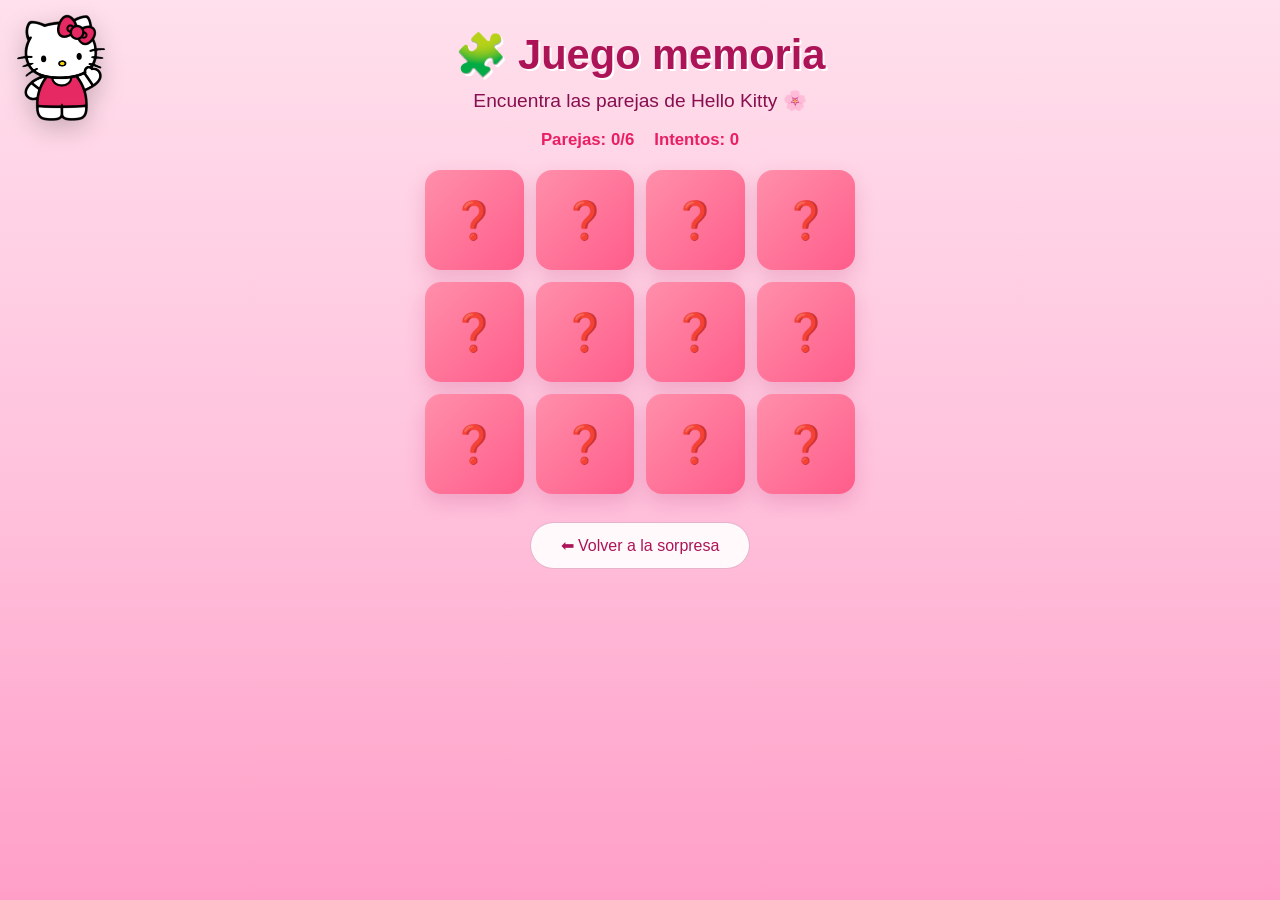
<file: memoria.html>
<!DOCTYPE html>
<html lang="es">
<head>
    <meta charset="UTF-8">
    <meta name="viewport" content="width=device-width, initial-scale=1.0">
    <title>🧩 Juego memoria</title>
    <style>
        * { margin: 0; padding: 0; box-sizing: border-box; }
        body {
            font-family: 'Segoe UI', sans-serif;
            background: linear-gradient(180deg, #ffe0ec 0%, #ffc1dc 55%, #ff9fc7 100%);
            min-height: 100vh;
            display: flex;
            flex-direction: column;
            align-items: center;
            padding: 20px 10px 30px;
            position: relative;
        }
        .header { text-align: center; margin: 10px 0 18px; }
        .header h1 { font-size: 2.6em; color: #ad1457; text-shadow: 2px 2px 0 #fff; }
        .header p { margin-top: 10px; font-size: 1.2em; color: #880e4f; }
        .stats {
            display: flex;
            gap: 20px;
            justify-content: center;
            font-weight: bold;
            color: #ad1457;
            font-size: 1.05em;
            margin-bottom: 20px;
        }
        .stats span { color: #e91e63; }
        .board {
            display: grid;
            grid-template-columns: repeat(4, 1fr);
            gap: 12px;
            width: min(430px, 94vw);
        }
        .card { height: 100px; perspective: 800px; cursor: pointer; }
        .card .inner {
            position: relative;
            width: 100%; height: 100%;
            transform-style: preserve-3d;
            transition: transform 0.45s;
        }
        .card.flipped .inner { transform: rotateY(180deg); }
        .card .face {
            position: absolute;
            inset: 0;
            display: flex;
            align-items: center;
            justify-content: center;
            font-size: 2.3em;
            border-radius: 16px;
            backface-visibility: hidden;
            box-shadow: 0 8px 20px rgba(173, 20, 87, 0.18);
        }
        .card .front {
            background: linear-gradient(135deg, #ff8fab, #ff5c8a);
            color: #fff;
        }
        .card .back { background: #ffffff; transform: rotateY(180deg); }
        .card.matched { opacity: 0.6; }
        .card.matched .inner { animation: match-pop 0.6s ease-out; }
        @keyframes match-pop {
            0% { transform: rotateY(180deg) scale(1); }
            40% { transform: rotateY(180deg) scale(1.25); }
            100% { transform: rotateY(180deg) scale(1); }
        }
        @keyframes spawn {
            from { opacity: 0; transform: scale(0.4); }
            to { opacity: 1; transform: scale(1); }
        }
        .back {
            margin-top: 28px;
            background: rgba(255, 255, 255, 0.9);
            color: #ad1457;
            border: 1px solid rgba(173, 20, 87, 0.3);
            padding: 13px 30px;
            font-size: 1em;
            border-radius: 50px;
            text-decoration: none;
            transition: background 0.3s, transform 0.2s;
        }
        .back:hover { background: #fff; transform: translateY(-2px); }
        .win {
            position: fixed;
            inset: 0;
            background: rgba(60, 10, 40, 0.68);
            display: flex;
            align-items: center;
            justify-content: center;
            z-index: 20;
            animation: fadeIn 0.4s ease-out;
        }
        .win.hidden { display: none; }
        .win .box {
            background: #fff;
            border-radius: 26px;
            padding: 34px 44px;
            text-align: center;
            color: #ad1457;
            box-shadow: 0 20px 60px rgba(0, 0, 0, 0.4);
            animation: pop-in 0.5s cubic-bezier(0.34, 1.56, 0.64, 1);
        }
        .win .box h2 { font-size: 2em; }
        .win .box p { margin: 12px 0 6px; font-size: 1.2em; }
        .win .box button {
            margin-top: 16px;
            background: linear-gradient(135deg, #ff8fab, #e91e63);
            color: #fff;
            border: none;
            padding: 12px 26px;
            font-size: 1em;
            border-radius: 50px;
            cursor: pointer;
            font-family: 'Segoe UI', sans-serif;
            transition: transform 0.2s;
        }
        .win .box button:hover { transform: scale(1.06); }
        @keyframes pop-in { from { transform: scale(0.6); opacity: 0; } to { transform: scale(1); opacity: 1; } }
        @keyframes fadeIn { from { opacity: 0; } to { opacity: 1; } }
        .confetti-p {
            position: fixed;
            width: 12px; height: 12px;
            z-index: 25;
            pointer-events: none;
            animation: fall 3s linear forwards;
        }
        @keyframes fall {
            to { transform: translateY(110vh) rotate(720deg); opacity: 0.4; }
        }
        .kitty-guest {
            position: fixed;
            top: 12px;
            left: 12px;
            width: 96px;
            z-index: 20;
            pointer-events: none;
            filter: drop-shadow(0 8px 12px rgba(0, 0, 0, 0.2));
            animation: kitty-float 3.2s ease-in-out infinite;
        }
        @keyframes kitty-float {
            0%, 100% { transform: translateY(0) rotate(-4deg); }
            50% { transform: translateY(-9px) rotate(4deg); }
        }
    </style>
</head>
<body>
    <img src="images/hello-kitty-hola.png" alt="Hello Kitty saludando" class="kitty-guest">
    <header class="header">
        <h1>🧩 Juego memoria</h1>
        <p>Encuentra las parejas de Hello Kitty 🌸</p>
    </header>

    <div class="stats">
        <span>Parejas: <span id="pairs-count">0</span>/6</span>
        <span>Intentos: <span id="moves-count">0</span></span>
    </div>

    <div id="board" class="board"></div>

    <a class="back" href="index.html?vista=carta">⬅ Volver a la sorpresa</a>

    <div id="win-overlay" class="win hidden">
        <div class="box">
            <h2>🎉 ¡Ganaste, Sofia!</h2>
            <p>eres súper rápida para encontrar las parejas 💖</p>
            <p id="win-moves"></p>
            <button id="replay-btn">🔄 Jugar otra vez</button>
        </div>
    </div>

    <script>
        document.addEventListener('DOMContentLoaded', function() {
            const board = document.getElementById('board');
            const pairsEl = document.getElementById('pairs-count');
            const movesEl = document.getElementById('moves-count');
            const winOverlay = document.getElementById('win-overlay');
            const replayBtn = document.getElementById('replay-btn');

            const BASE = ['🌸', '💖', '🍰', '🌈', '🦋', '🎀'];

            function shuffle(a) {
                for (let i = a.length - 1; i > 0; i--) {
                    const j = Math.floor(Math.random() * (i + 1));
                    const t = a[i]; a[i] = a[j]; a[j] = t;
                }
                return a;
            }

            function startGame() {
                board.innerHTML = '';
                pairsEl.textContent = '0';
                movesEl.textContent = '0';
                winOverlay.classList.add('hidden');

                let flipped = [];
                let matched = 0;
                let moves = 0;
                let lock = false;

                const deck = shuffle(BASE.concat(BASE));
                deck.forEach(function(emo, i) {
                    const card = document.createElement('div');
                    card.className = 'card';
                    card.style.animation = 'spawn 0.4s ease-out both';
                    card.style.animationDelay = (i * 60) + 'ms';
                    card.innerHTML = '<div class="inner">' +
                        '<div class="face front">❓</div>' +
                        '<div class="face back">' + emo + '</div>' +
                        '</div>';
                    card.addEventListener('click', function() {
                        if (lock || card.classList.contains('flipped') || card.classList.contains('matched')) return;
                        card.classList.add('flipped');
                        flipped.push({ card: card, emo: emo });
                        if (flipped.length === 2) {
                            lock = true;
                            moves++;
                            movesEl.textContent = moves;
                            const a = flipped[0];
                            const b = flipped[1];
                            if (a.emo === b.emo) {
                                matched++;
                                pairsEl.textContent = matched;
                                a.card.classList.add('matched');
                                b.card.classList.add('matched');
                                flipped = [];
                                lock = false;
                                if (matched === 6) {
                                    setTimeout(function() { showWin(moves); }, 550);
                                }
                            } else {
                                setTimeout(function() {
                                    a.card.classList.remove('flipped');
                                    b.card.classList.remove('flipped');
                                    flipped = [];
                                    lock = false;
                                }, 850);
                            }
                        }
                    });
                    board.appendChild(card);
                });
            }

            function showWin(moves) {
                document.getElementById('win-moves').textContent =
                    'Terminó en ' + moves + ' intentos. ¡Impresionante! 🌟';
                winOverlay.classList.remove('hidden');
                confetti();
            }

            function confetti() {
                const colors = ['#ff5c8a', '#ffd54f', '#7c4dff', '#64dd8a', '#ff8a65', '#f06292'];
                for (let i = 0; i < 45; i++) {
                    setTimeout(function() {
                        const c = document.createElement('div');
                        c.className = 'confetti-p';
                        c.style.left = Math.random() * 100 + 'vw';
                        c.style.top = '-12px';
                        c.style.background = colors[Math.floor(Math.random() * colors.length)];
                        c.style.animationDuration = (2.4 + Math.random() * 2) + 's';
                        if (Math.random() > 0.5) c.style.borderRadius = '50%';
                        document.body.appendChild(c);
                        setTimeout(function() { c.remove(); }, 6000);
                    }, i * 50);
                }
            }

            replayBtn.addEventListener('click', startGame);
            startGame();
        });
    </script>
</body>
</html>
</file>
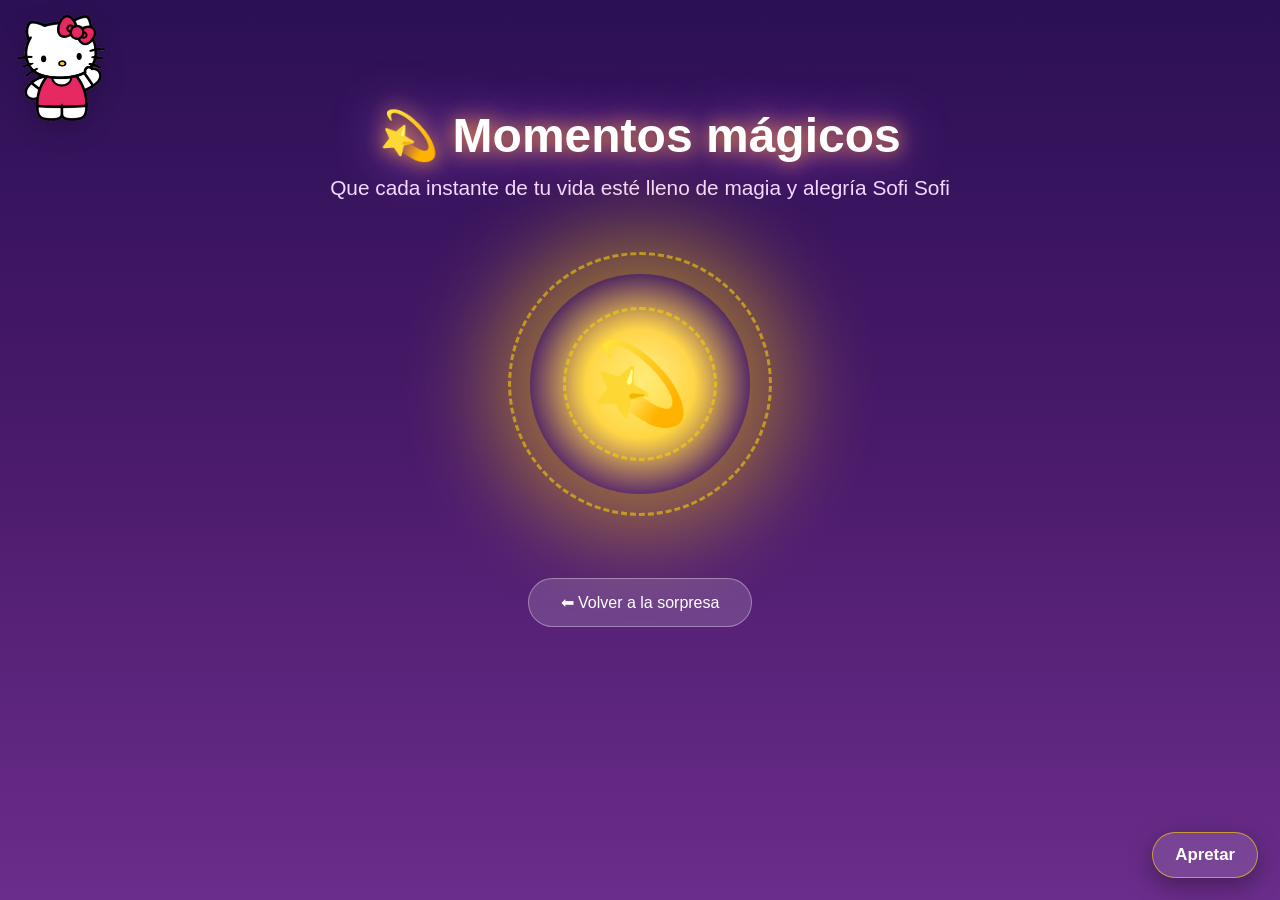
<file: momentos-magicos.html>
<!DOCTYPE html>
<html lang="es">
<head>
    <meta charset="UTF-8">
    <meta name="viewport" content="width=device-width, initial-scale=1.0">
    <title>💫 Momentos mágicos</title>
    <style>
        * { margin: 0; padding: 0; box-sizing: border-box; }
        body {
            font-family: 'Segoe UI', sans-serif;
            background: linear-gradient(180deg, #2b1055 0%, #4a1a6b 50%, #6b2d8b 100%);
            min-height: 100vh;
            display: flex;
            flex-direction: column;
            align-items: center;
            overflow: hidden;
            position: relative;
        }
        .header { text-align: center; padding: 12vh 20px 20px; color: #fff; z-index: 3; }
        .header h1 { font-size: 3em; text-shadow: 0 0 20px #ff9a3c, 0 0 50px #c86dff; }
        .header p { margin-top: 12px; font-size: 1.3em; color: #f3d9ff; }
        .magic {
            position: relative;
            width: 220px; height: 220px;
            margin: 6vh 0;
            z-index: 3;
        }
        .magic .orb {
            position: absolute; inset: 0;
            border-radius: 50%;
            background: radial-gradient(circle, #fff8b8 0%, #ffd54f 35%, rgba(255, 165, 0, 0) 75%);
            box-shadow: 0 0 90px 40px rgba(255, 215, 0, 0.45);
            animation: orb-pulse 3s ease-in-out infinite;
        }
        @keyframes orb-pulse { 0%, 100% { transform: scale(1); opacity: 0.9; } 50% { transform: scale(1.12); opacity: 1; } }
        .magic .glyph {
            position: absolute; inset: 0;
            display: flex;
            align-items: center;
            justify-content: center;
            font-size: 5em;
            animation: spin 12s linear infinite;
            filter: drop-shadow(0 0 25px #ffd700);
        }
        @keyframes spin { to { transform: rotate(360deg); } }
        .ring {
            position: absolute;
            border: 3px dashed rgba(255, 215, 0, 0.55);
            border-radius: 50%;
            animation: ring-spin 8s linear infinite;
        }
        @keyframes ring-spin { to { transform: rotate(360deg); } }
        .spark {
            position: fixed;
            width: 6px; height: 6px;
            border-radius: 50%;
            background: #ffd54f;
            box-shadow: 0 0 12px 3px rgba(255, 213, 79, 0.8);
            z-index: 1;
            animation: float-up 4s ease-in-out forwards;
        }
        @keyframes float-up {
            0% { transform: translateY(20vh) scale(0.4); opacity: 0; }
            20% { opacity: 1; }
            80% { opacity: 1; }
            100% { transform: translateY(-90vh) scale(1.3); opacity: 0; }
        }
        .back {
            margin: 30px auto 30px;
            background: rgba(255, 255, 255, 0.15);
            color: #fff;
            border: 1px solid rgba(255, 255, 255, 0.35);
            padding: 14px 32px;
            font-size: 1em;
            border-radius: 50px;
            text-decoration: none;
            transition: background 0.3s, transform 0.2s;
            z-index: 3;
        }
        .back:hover { background: rgba(255, 255, 255, 0.28); transform: translateY(-2px); }
        .kitty-guest {
            position: fixed;
            top: 12px;
            left: 12px;
            width: 96px;
            z-index: 20;
            pointer-events: none;
            filter: drop-shadow(0 8px 12px rgba(0, 0, 0, 0.2));
            animation: kitty-float 3.2s ease-in-out infinite;
        }
        @keyframes kitty-float {
            0%, 100% { transform: translateY(0) rotate(-4deg); }
            50% { transform: translateY(-9px) rotate(4deg); }
        }
        .rocket {
            position: fixed;
            bottom: 0;
            left: var(--rx);
            width: 7px; height: 30px;
            background: linear-gradient(180deg, #fff, #ffd54f);
            border-radius: 4px;
            z-index: 40;
            opacity: 0;
            animation: wish-rocket-rise var(--rd) ease-in forwards;
        }
        @keyframes wish-rocket-rise {
            0% { opacity: 1; transform: translateY(0); }
            100% { opacity: 0; transform: translateY(var(--rdy)); }
        }
        .boom-flash {
            position: fixed;
            left: var(--bx);
            top: var(--by);
            width: 30px; height: 30px;
            border-radius: 50%;
            background: radial-gradient(circle, #fff 0%, #ffd54f 45%, transparent 75%);
            box-shadow: 0 0 40px 18px #ffd54f;
            opacity: 0;
            z-index: 40;
            animation: wish-flash 0.6s ease-out forwards;
        }
        @keyframes wish-flash {
            0% { opacity: 1; transform: translate(-50%, -50%) scale(0.4); }
            100% { opacity: 0; transform: translate(-50%, -50%) scale(2.4); }
        }
        @keyframes flash {
            0% { opacity: 0.45; }
            100% { opacity: 0; }
        }
        .sky-wish {
            position: fixed;
            left: 50%;
            top: 48%;
            transform: translate(-50%, -50%);
            font-family: 'Segoe UI', sans-serif;
            font-size: clamp(1.6em, 5vw, 2.6em);
            font-weight: bold;
            color: #fff;
            text-align: center;
            pointer-events: none;
            z-index: 45;
            background: rgba(0, 0, 0, 0.5);
            backdrop-filter: blur(8px);
            padding: 16px 32px;
            border-radius: 40px;
            border: 1px solid rgba(255, 215, 0, 0.5);
            box-shadow: 0 0 40px rgba(255, 215, 0, 0.45), 0 10px 30px rgba(0, 0, 0, 0.45);
            text-shadow: 0 0 20px #ffd700, 0 0 50px rgba(255, 120, 200, 0.9);
            animation: sky-wish-float 5s ease-out forwards;
        }
        @keyframes sky-wish-float {
            0% { opacity: 0; transform: translate(-50%, -50%) scale(0.3); }
            14% { opacity: 1; transform: translate(-50%, -50%) scale(1.15); }
            24% { transform: translate(-50%, -50%) scale(1); }
            80% { opacity: 1; }
            100% { opacity: 0; transform: translate(-50%, -70%) scale(1.02); }
        }
        .wish-btn {
            position: fixed;
            bottom: 22px;
            right: 22px;
            z-index: 50;
            background: rgba(255, 255, 255, 0.12);
            color: #fff;
            border: 1px solid rgba(255, 215, 0, 0.6);
            border-radius: 50px;
            padding: 12px 22px;
            font-family: 'Segoe UI', sans-serif;
            font-weight: bold;
            font-size: 1.05em;
            cursor: pointer;
            box-shadow: 0 8px 25px rgba(0, 0, 0, 0.35);
            transition: transform 0.3s, box-shadow 0.3s;
            animation: btn-pulse 2s infinite;
        }
        @keyframes btn-pulse {
            0%, 100% { transform: scale(1); }
            50% { transform: scale(1.06); }
        }
        .wish-btn:hover {
            transform: translateY(-3px) scale(1.05);
            box-shadow: 0 0 25px rgba(255, 215, 0, 0.5);
        }
    </style>
</head>
<body>
    <img src="images/hello-kitty-hola.png" alt="Hello Kitty saludando" class="kitty-guest">
    <header class="header">
        <h1>💫 Momentos mágicos</h1>
        <p>Que cada instante de tu vida esté lleno de magia y alegría Sofi Sofi</p>
    </header>
    <div class="magic">
        <div class="orb"></div>
        <div class="ring" style="width:120%;height:120%;left:-10%;top:-10%"></div>
        <div class="ring" style="width:70%;height:70%;left:15%;top:15%;animation-direction:reverse"></div>
        <div class="glyph">💫</div>
    </div>
    <a class="back" href="index.html?vista=carta">⬅ Volver a la sorpresa</a>
    <button id="wish-btn" class="wish-btn">Apretar</button>

    <script>
        document.addEventListener('DOMContentLoaded', function() {
            const WISH_MESSAGES = [
                'Que tus días brillen siempre Sofia',
                'Sé feliz, siempre 💖',
                'Se te quiere demasiado 💕',
                'Eres única y especial, nunca lo olvides 💫',
                'Que tus sueños dejen de ser sueños y se conviertan en metas alcanzadas 🌟',
                ' Que la magia de la vida te acompañe siempre ✨',
            ];

            function spark() {
                const s = document.createElement('div');
                s.className = 'spark';
                s.style.left = (Math.random() * 100) + 'vw';
                s.style.top = (70 + Math.random() * 30) + 'vh';
                s.style.animationDuration = (3 + Math.random() * 3) + 's';
                s.style.animationDelay = (Math.random() * 2) + 's';
                document.body.appendChild(s);
                setTimeout(() => s.remove(), 7000);
            }
            spark();
            setInterval(spark, 160);

            const wishBtn = document.getElementById('wish-btn');
            wishBtn.addEventListener('click', function() {
                if (this.disabled) return;
                this.disabled = true;
                this.style.transform = 'scale(0.92)';
                setTimeout(() => { this.style.transform = ''; }, 150);

                const x = window.innerWidth / 2;
                const targetY = window.innerHeight * 0.26;

                // Flash de pantalla al lanzar el cohete
                const screenFlash = document.createElement('div');
                screenFlash.style.position = 'fixed';
                screenFlash.style.inset = '0';
                screenFlash.style.background = 'rgba(255, 255, 255, 0.35)';
                screenFlash.style.zIndex = '60';
                screenFlash.style.pointerEvents = 'none';
                screenFlash.style.animation = 'flash 0.35s ease-out forwards';
                document.body.appendChild(screenFlash);
                setTimeout(() => screenFlash.remove(), 400);

                const rock = document.createElement('div');
                rock.className = 'rocket';
                rock.style.setProperty('--rx', (x - 3) + 'px');
                rock.style.setProperty('--rdy', (-(window.innerHeight - targetY)) + 'px');
                rock.style.setProperty('--rd', '0.95s');
                document.body.appendChild(rock);

                setTimeout(() => {
                    rock.remove();
                    const flash = document.createElement('div');
                    flash.className = 'boom-flash';
                    flash.style.setProperty('--bx', x + 'px');
                    flash.style.setProperty('--by', targetY + 'px');
                    document.body.appendChild(flash);
                    setTimeout(() => flash.remove(), 700);

                    // Burst de partículas alrededor del deseo
                    for (let i = 0; i < 14; i++) {
                        const p = document.createElement('div');
                        p.textContent = ['', '', '', ''][Math.floor(Math.random() * 4)];
                        p.style.position = 'fixed';
                        p.style.left = x + 'px';
                        p.style.top = targetY + 'px';
                        p.style.fontSize = (14 + Math.random() * 14) + 'px';
                        p.style.color = ['#ffd700', '#ffeb3b', '#fff', '#ffd6e8'][Math.floor(Math.random() * 4)];
                        p.style.zIndex = '50';
                        p.style.pointerEvents = 'none';
                        const ang = (Math.PI * 2 / 14) * i + Math.random() * 0.5;
                        const dist = 70 + Math.random() * 90;
                        p.style.setProperty('--dx', (Math.cos(ang) * dist) + 'px');
                        p.style.setProperty('--dy', (Math.sin(ang) * dist) + 'px');
                        p.style.animation = 'burst 1s ease-out forwards';
                        document.body.appendChild(p);
                        setTimeout(() => p.remove(), 1000);
                    }

                    const tw = document.createElement('div');
                    tw.className = 'sky-wish';
                    tw.textContent = WISH_MESSAGES[Math.floor(Math.random() * WISH_MESSAGES.length)];
                    document.body.appendChild(tw);
                    setTimeout(() => tw.remove(), 5500);
                    wishBtn.disabled = false;
                }, 1000);
            });
        });
    </script>
</body>
</html>
</file>
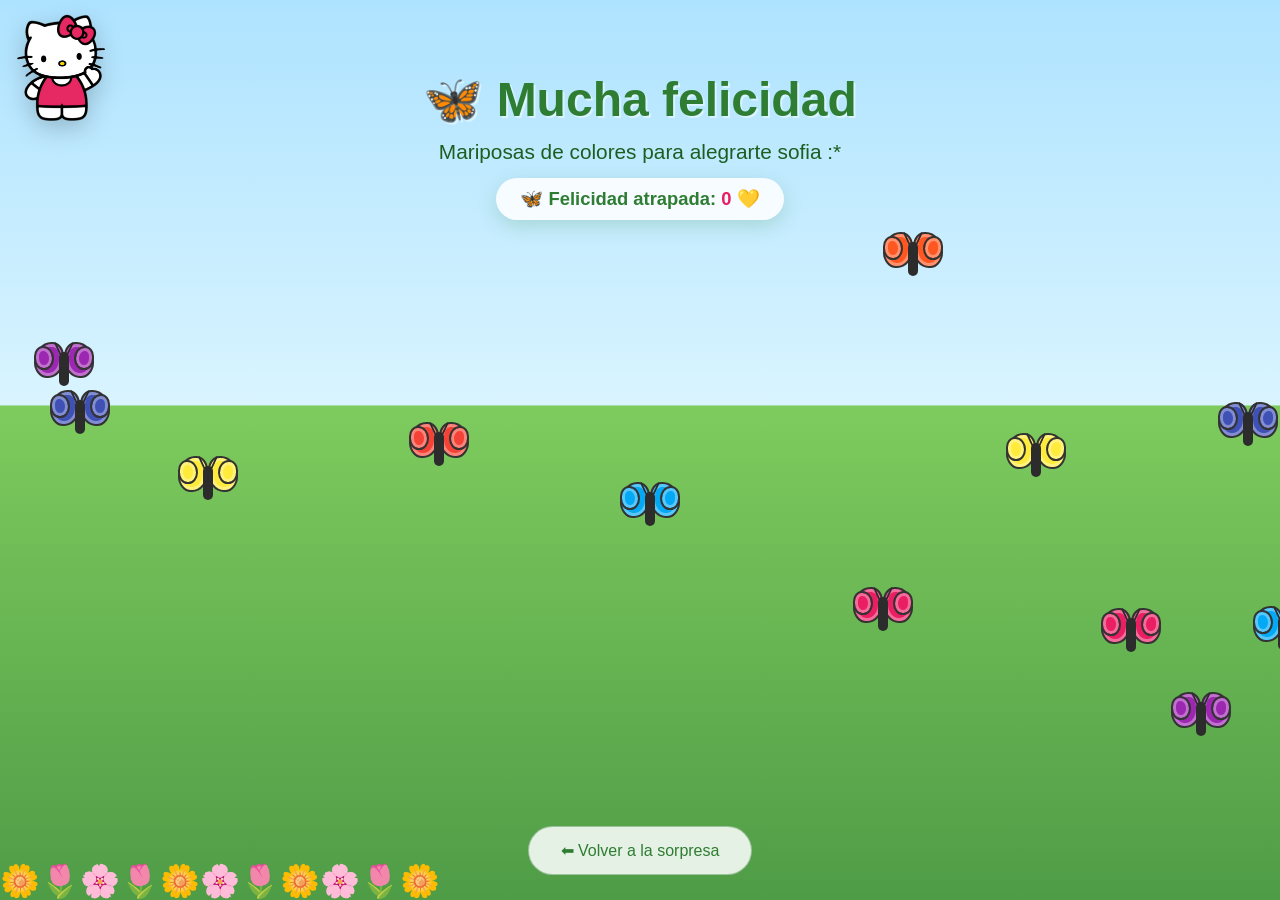
<file: mucha-felicidad.html>
<!DOCTYPE html>
<html lang="es">
<head>
    <meta charset="UTF-8">
    <meta name="viewport" content="width=device-width, initial-scale=1.0">
    <title>🦋 Mucha felicidad</title>
    <style>
        * { margin: 0; padding: 0; box-sizing: border-box; }
        body {
            font-family: 'Segoe UI', sans-serif;
            background: linear-gradient(180deg, #aee3ff 0%, #d9f4ff 45%, #7ecb5e 45.1%, #4f9c47 100%);
            min-height: 100vh;
            display: flex;
            flex-direction: column;
            align-items: center;
            overflow: hidden;
            position: relative;
        }
        .header { text-align: center; padding: 8vh 20px; z-index: 3; }
        .header h1 { font-size: 3em; color: #2e7d32; text-shadow: 2px 2px 0 #d9f4ff; }
        .header p { margin-top: 12px; font-size: 1.3em; color: #1b5e20; }
        .flowers-row { position: fixed; bottom: 0; left: 0; right: 0; z-index: 1; font-size: 2em; }
        .butterfly {
            position: fixed;
            width: 60px; height: 52px;
            z-index: 2;
            cursor: pointer;
        }
        .butterfly .flyer {
            position: absolute; inset: 0;
            animation: fly var(--fly-dur, 18s) ease-in-out var(--fly-delay, 0s) infinite;
            perspective: 600px;
            transform-style: preserve-3d;
        }
        .butterfly .wings {
            position: absolute; inset: 0;
            animation: flap 0.45s ease-in-out infinite;
            transform-style: preserve-3d;
        }
        .butterfly.fluttering .wings {
            animation-duration: 0.13s;
        }
        @keyframes flap {
            0%, 100% { transform: rotateY(-20deg) rotate(2deg); }
            50% { transform: rotateY(68deg) rotate(-2deg); }
        }
        @keyframes fly {
            0%   { transform: translate(0, 0) rotate(10deg); }
            25%  { transform: translate(6vw, -12vh) rotate(-8deg); }
            50%  { transform: translate(-4vw, -20vh) rotate(12deg); }
            75%  { transform: translate(8vw, -8vh) rotate(-10deg); }
            100% { transform: translate(0, 0) rotate(10deg); }
        }
        .burst {
            position: fixed;
            font-size: 1.3em;
            pointer-events: none;
            z-index: 6;
            animation: burst 0.9s ease-out forwards;
        }
        @keyframes burst {
            0% { transform: translate(0, 0) scale(0.6); opacity: 1; }
            100% { transform: translate(var(--dx), var(--dy)) scale(1.5); opacity: 0; }
        }
        .wing {
            position: absolute;
            top: 8px;
            background: var(--c);
            border: 2px solid #333;
            box-shadow: inset 0 0 0 3px rgba(255, 255, 255, 0.35);
        }
        .wing.big { width: 30px; height: 36px; border-radius: 60% 40% 55% 45%; }
        .wing.small { width: 20px; height: 24px; border-radius: 45% 55% 50% 50%; }
        .wing.l { left: 0; }
        .wing.r { right: 0; transform: scaleX(-1); }
        .wing.big.l { top: 4px; }
        .wing.big.r { top: 4px; }
        .wing.small.l { bottom: 0; }
        .wing.small.r { bottom: 0; }
        .butterfly .body {
            position: absolute;
            top: 14px; left: 50%;
            transform: translateX(-50%);
            width: 10px; height: 34px;
            background: #2c2c2c;
            border-radius: 6px;
            z-index: 3;
        }
        .butterfly .antenna {
            position: absolute;
            top: 4px;
            width: 2px; height: 14px;
            background: #2c2c2c;
        }
        .butterfly .antenna.a { left: 23px; transform: rotate(-25deg); }
        .butterfly .antenna.b { right: 23px; transform: rotate(25deg); }
        .back {
            margin: auto auto 25px;
            background: rgba(255, 255, 255, 0.85);
            color: #2e7d32;
            border: 1px solid rgba(46, 125, 50, 0.4);
            padding: 14px 32px;
            font-size: 1em;
            border-radius: 50px;
            text-decoration: none;
            transition: background 0.3s, transform 0.2s;
            z-index: 3;
        }
        .back:hover { background: #fff; transform: translateY(-2px); }
        .score {
            margin-top: 14px;
            background: rgba(255, 255, 255, 0.85);
            color: #2e7d32;
            padding: 10px 24px;
            border-radius: 40px;
            font-size: 1.15em;
            font-weight: bold;
            box-shadow: 0 6px 20px rgba(46, 125, 50, 0.2);
            display: inline-block;
        }
        .score span { color: #e91e63; }
        .floating-score {
            position: fixed;
            font-size: 1.4em;
            font-weight: bold;
            color: #fff;
            pointer-events: none;
            z-index: 7;
            text-shadow: 0 2px 6px rgba(0, 0, 0, 0.35);
            animation: floatUp 1s ease-out forwards;
        }
        @keyframes floatUp {
            0% { transform: translate(-50%, 0) scale(0.7); opacity: 1; }
            100% { transform: translate(-50%, -70px) scale(1.3); opacity: 0; }
        }
        .milestone {
            position: fixed;
            left: 50%; top: 45%;
            transform: translate(-50%, -50%);
            font-size: 1.9em;
            color: #fff;
            background: rgba(233, 30, 99, 0.92);
            padding: 18px 36px;
            border-radius: 22px;
            z-index: 8;
            text-align: center;
            box-shadow: 0 12px 45px rgba(0, 0, 0, 0.35);
            animation: milestoneIn 2.4s ease-out forwards;
        }
        @keyframes milestoneIn {
            0% { opacity: 0; transform: translate(-50%, -50%) scale(0.5); }
            12% { opacity: 1; transform: translate(-50%, -50%) scale(1.08); }
            20% { transform: translate(-50%, -50%) scale(1); }
            82% { opacity: 1; }
            100% { opacity: 0; transform: translate(-50%, -50%) translateY(-30px); }
        }
        .kitty-guest {
            position: fixed;
            top: 12px;
            left: 12px;
            width: 96px;
            z-index: 20;
            pointer-events: none;
            filter: drop-shadow(0 8px 12px rgba(0, 0, 0, 0.2));
            animation: kitty-float 3.2s ease-in-out infinite;
        }
        @keyframes kitty-float {
            0%, 100% { transform: translateY(0) rotate(-4deg); }
            50% { transform: translateY(-9px) rotate(4deg); }
        }
    </style>
</head>
<body>
    <img src="images/hello-kitty-hola.png" alt="Hello Kitty saludando" class="kitty-guest">
    <header class="header">
        <h1>🦋 Mucha felicidad</h1>
        <p>Mariposas de colores para alegrarte sofia :*</p>
        <div class="score">🦋 Felicidad atrapada: <span id="score-count">0</span> 💛</div>
    </header>
    <div class="flowers-row">🌼🌷🌸🌷🌼🌸🌷🌼🌸🌷🌼</div>
    <a class="back" href="index.html?vista=carta">⬅ Volver a la sorpresa</a>

    <script>
        document.addEventListener('DOMContentLoaded', function() {
            const colors = ['#e91e63', '#ff9800', '#9c27b0', '#03a9f4', '#4caf50', '#f44336', '#ffeb3b', '#e91e63', '#3f51b5', '#ff5722'];
            let happiness = 0;
            const scoreCount = document.getElementById('score-count');

            function popupAt(elm, text) {
                const r = elm.getBoundingClientRect();
                const p = document.createElement('div');
                p.className = 'floating-score';
                p.textContent = text;
                p.style.left = (r.left + r.width / 2) + 'px';
                p.style.top = (r.top + 10) + 'px';
                document.body.appendChild(p);
                setTimeout(() => p.remove(), 1000);
            }

            function milestone(text) {
                const m = document.createElement('div');
                m.className = 'milestone';
                m.innerHTML = text;
                document.body.appendChild(m);
                setTimeout(() => m.remove(), 2500);
            }

            function catchButterfly(b) {
                b.classList.add('fluttering');
                burst(b);
                happiness++;
                scoreCount.textContent = happiness;
                popupAt(b, '+1 💛');
                if (happiness === 5) milestone(' ¡5 de felicidad!<br>vas genial 💛');
                if (happiness === 10) milestone(' ¡10 de felicidad!<br>eres imparable 🎉');
                if (happiness === 20) milestone(' ¡20 de felicidad!<br>RÉCORD de alegría 💖');
                setTimeout(() => b.classList.remove('fluttering'), 1400);
            }

            for (let i = 0; i < 12; i++) {
                const b = document.createElement('div');
                b.className = 'butterfly';
                const c = colors[Math.floor(Math.random() * colors.length)];
                b.style.setProperty('--c', c);
                b.style.left = (Math.random() * 100) + 'vw';
                b.style.top = (20 + Math.random() * 60) + 'vh';
                b.style.setProperty('--fly-dur', (12 + Math.random() * 14) + 's');
                b.style.setProperty('--fly-delay', (Math.random() * 4) + 's');
                b.innerHTML =
                    '<div class="flyer">' +
                    '<div class="wings">' +
                    '<div class="wing big l"></div><div class="wing big r"></div>' +
                    '<div class="wing small l"></div><div class="wing small r"></div>' +
                    '</div>' +
                    '<div class="antenna a"></div><div class="antenna b"></div>' +
                    '<div class="body"></div>' +
                    '</div>';
                b.addEventListener('click', function() {
                    catchButterfly(b);
                });
                document.body.appendChild(b);
            }
            function burst(elm) {
                const r = elm.getBoundingClientRect();
                const cx = r.left + r.width / 2;
                const cy = r.top + r.height / 2;
                const marks = ['✨', '💖', '💛', '🌸', '💖'];
                for (let i = 0; i < 8; i++) {
                    const s = document.createElement('span');
                    const ang = (Math.PI * 2 / 8) * i + Math.random() * 0.6;
                    const dist = 45 + Math.random() * 40;
                    s.className = 'burst';
                    s.textContent = marks[i % marks.length];
                    s.style.left = cx + 'px';
                    s.style.top = cy + 'px';
                    s.style.setProperty('--dx', (Math.cos(ang) * dist) + 'px');
                    s.style.setProperty('--dy', (Math.sin(ang) * dist) + 'px');
                    document.body.appendChild(s);
                    setTimeout(() => s.remove(), 1000);
                }
            }
        });
    </script>
</body>
</html>
</file>
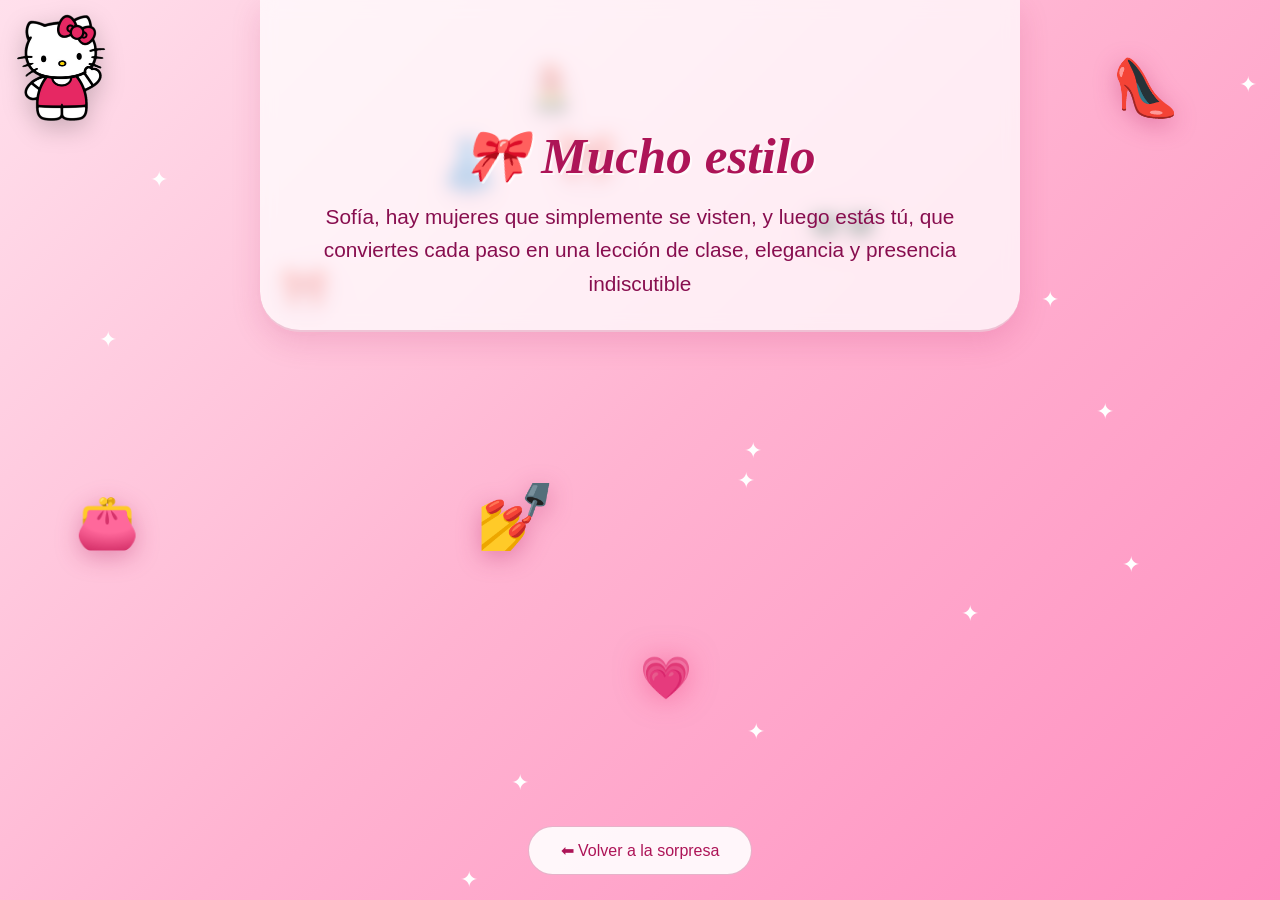
<file: mucho-estilo.html>
<!DOCTYPE html>
<html lang="es">
<head>
    <meta charset="UTF-8">
    <meta name="viewport" content="width=device-width, initial-scale=1.0">
    <title>🎀 Mucho estilo</title>
    <style>
        * { margin: 0; padding: 0; box-sizing: border-box; }
        body {
            font-family: 'Georgia', serif;
            background: linear-gradient(135deg, #ffe0ec 0%, #ffb3d1 50%, #ff8fc0 100%);
            min-height: 100vh;
            display: flex;
            flex-direction: column;
            align-items: center;
            overflow: hidden;
            position: relative;
        }
        .header { text-align: center; padding: 14vh 20px 30px; z-index: 20; background: rgba(255, 255, 255, 0.75); backdrop-filter: blur(8px); border-radius: 0 0 40px 40px; border-bottom: 2px solid rgba(173, 20, 87, 0.2); box-shadow: 0 10px 30px rgba(173, 20, 87, 0.15); }
        .header h1 { font-size: 3.2em; color: #ad1457; text-shadow: 2px 2px 0 rgba(255, 255, 255, 0.7); font-style: italic; }
        .header p { margin-top: 14px; font-size: 1.3em; color: #880e4f; font-family: 'Segoe UI', sans-serif; max-width: 720px; margin-left: auto; margin-right: auto; line-height: 1.6; }
        .bow {
            position: fixed;
            font-size: 3em;
            z-index: 2;
            filter: drop-shadow(0 6px 12px rgba(173, 20, 87, 0.35));
            animation: bow-float 3.5s ease-in-out infinite;
        }
        @keyframes bow-float {
            0%, 100% { transform: translateY(0) rotate(-12deg); }
            50% { transform: translateY(-20px) rotate(12deg); }
        }
        .sparkle {
            position: fixed;
            color: #fff;
            font-size: 1.4em;
            z-index: 2;
            animation: twinkle 2s ease-in-out infinite;
        }
        @keyframes twinkle {
            0%, 100% { opacity: 0.3; transform: scale(0.8); }
            50% { opacity: 1; transform: scale(1.2); }
        }
        .heart {
            position: fixed;
            left: 50%;
            bottom: 22vh;
            font-size: 2.6em;
            z-index: 3;
            animation: heartbeat 1.4s ease-in-out infinite;
            filter: drop-shadow(0 0 15px rgba(233, 30, 99, 0.5));
        }
        @keyframes heartbeat {
            0%, 100% { transform: translateX(-50%) scale(1); }
            25% { transform: translateX(-50%) scale(1.12); }
            50% { transform: translateX(-50%) scale(1); }
            75% { transform: translateX(-50%) scale(1.12); }
        }
        .back {
            margin: auto auto 25px;
            background: rgba(255, 255, 255, 0.9);
            color: #ad1457;
            border: 1px solid rgba(173, 20, 87, 0.3);
            padding: 14px 32px;
            font-size: 1em;
            border-radius: 50px;
            text-decoration: none;
            font-family: 'Segoe UI', sans-serif;
            transition: background 0.3s, transform 0.2s;
            z-index: 4;
        }
        .back:hover { background: #fff; transform: translateY(-2px); }
        .kitty-guest {
            position: fixed;
            top: 12px;
            left: 12px;
            width: 96px;
            z-index: 20;
            pointer-events: none;
            filter: drop-shadow(0 8px 12px rgba(0, 0, 0, 0.2));
            animation: kitty-float 3.2s ease-in-out infinite;
        }
        @keyframes kitty-float {
            0%, 100% { transform: translateY(0) rotate(-4deg); }
            50% { transform: translateY(-9px) rotate(4deg); }
        }
    </style>
</head>
<body>
    <img src="images/hello-kitty-hola.png" alt="Hello Kitty saludando" class="kitty-guest">
    <header class="header">
        <h1>🎀 Mucho estilo</h1>
        <p>Sofía, hay mujeres que simplemente se visten, y luego estás tú, que conviertes cada paso en una lección de clase, elegancia y presencia indiscutible</p>
    </header>
    <div class="heart">💗</div>
    <a class="back" href="index.html?vista=carta">⬅ Volver a la sorpresa</a>

    <script>
        document.addEventListener('DOMContentLoaded', function() {
            const bows = ['🎀', '🎀', '👛', '💄', '👠', '🕶️', '💅', '👗'];
            bows.forEach((b, i) => {
                const el = document.createElement('div');
                el.className = 'bow';
                el.textContent = b;
                el.style.left = (5 + Math.random() * 85) + 'vw';
                el.style.top = (5 + Math.random() * 55) + 'vh';
                el.style.fontSize = (1.6 + Math.random() * 2.4) + 'em';
                el.style.animationDelay = (Math.random() * 3) + 's';
                el.style.animationDuration = (2.8 + Math.random() * 2) + 's';
                document.body.appendChild(el);
            });
            for (let i = 0; i < 12; i++) {
                const s = document.createElement('span');
                s.className = 'sparkle';
                s.textContent = '✦';
                s.style.left = (Math.random() * 100) + 'vw';
                s.style.top = (Math.random() * 100) + 'vh';
                s.style.animationDelay = (Math.random() * 2) + 's';
                document.body.appendChild(s);
            }
        });
    </script>
</body>
</html>
</file>
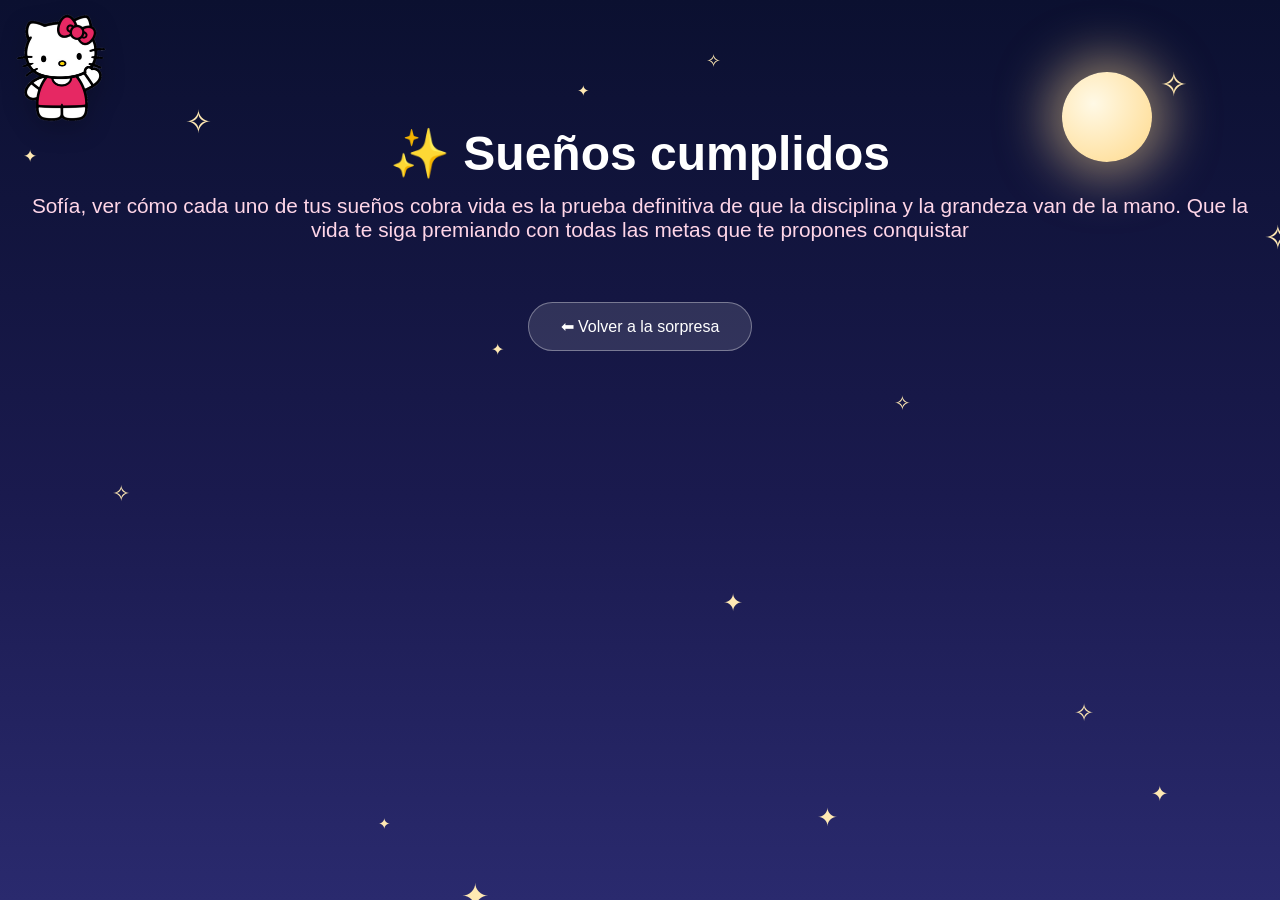
<file: suenos.html>
<!DOCTYPE html>
<html lang="es">
<head>
    <meta charset="UTF-8">
    <meta name="viewport" content="width=device-width, initial-scale=1.0">
    <title>✨ Sueños cumplidos</title>
    <style>
        * { margin: 0; padding: 0; box-sizing: border-box; }
        body {
            font-family: 'Segoe UI', sans-serif;
            background: linear-gradient(180deg, #0b1030 0%, #1a1a4e 55%, #2a2a6e 100%);
            min-height: 100vh;
            display: flex;
            flex-direction: column;
            align-items: center;
            overflow-x: hidden;
            position: relative;
        }
        .header {
            text-align: center;
            padding: 14vh 20px 20px;
            color: #fff;
            z-index: 2;
        }
        .header h1 {
            font-size: 3em;
            animation: glow 2.5s ease-in-out infinite;
        }
        .header p {
            margin-top: 12px;
            font-size: 1.3em;
            color: #ffd6e8;
        }
        @keyframes glow {
            0%, 100% { text-shadow: 0 0 15px #ffd700, 0 0 35px #ff9a3c; opacity: 1; }
            50% { text-shadow: 0 0 35px #ffd700, 0 0 70px #ff9a3c; opacity: 0.92; }
        }
        .star {
            position: fixed;
            color: #ffe9b3;
            pointer-events: auto;
            cursor: pointer;
            animation: twinkle 2s ease-in-out infinite;
            transition: transform 0.2s;
        }
        .star:hover {
            filter: brightness(1.6) drop-shadow(0 0 8px #ffd700);
        }
        .wish-float {
            position: fixed;
            font-size: 1.2em;
            color: #ffe9b3;
            background: rgba(22, 24, 66, 0.78);
            padding: 10px 18px;
            border-radius: 16px;
            border: 1px solid rgba(255, 233, 179, 0.45);
            pointer-events: none;
            z-index: 6;
            text-align: center;
            box-shadow: 0 6px 26px rgba(0, 0, 0, 0.4);
            animation: wishUp 2.2s ease-out forwards;
        }
        @keyframes wishUp {
            0% { opacity: 0; transform: translate(-50%, 12px) scale(0.8); }
            12% { opacity: 1; transform: translate(-50%, 0) scale(1.05); }
            80% { opacity: 1; }
            100% { opacity: 0; transform: translate(-50%, -90px) scale(0.95); }
        }
        @keyframes burst {
            0% { transform: translate(0, 0) scale(0.6); opacity: 1; }
            100% { transform: translate(var(--dx), var(--dy)) scale(1.4); opacity: 0; }
        }
        @keyframes twinkle {
            0%, 100% { opacity: 0.25; transform: scale(0.8); }
            50% { opacity: 1; transform: scale(1.15); }
        }
        .shooting {
            position: fixed;
            width: 2px; height: 2px;
            background: radial-gradient(circle, #fff, transparent);
            z-index: 1;
        }
        @keyframes shoot {
            0% { transform: translate(0, 0) rotate(-35deg); opacity: 0; }
            5% { opacity: 1; }
            70% { transform: translate(-60vw, 42vh) rotate(-35deg); opacity: 0; }
            100% { transform: translate(-60vw, 42vh) rotate(-35deg); opacity: 0; }
        }
        .meteor {
            position: fixed;
            width: 130px; height: 46px;
            z-index: 2;
        }
        .meteor .rock {
            position: absolute;
            left: 0; top: 50%;
            transform: translateY(-50%);
            width: 36px; height: 28px;
            background: linear-gradient(150deg, #b3aa98 0%, #6e6a5e 45%, #3b3932 100%);
            clip-path: polygon(4% 22%, 30% 4%, 58% 8%, 88% 20%, 98% 52%, 86% 82%, 56% 94%, 24% 90%, 2% 60%);
            box-shadow: inset -5px -4px 0 rgba(255, 130, 40, 0.5), inset 5px 4px 0 rgba(255, 255, 255, 0.12);
        }
        .meteor .rock::before {
            content: '';
            position: absolute; inset: 5px;
            background:
                radial-gradient(circle at 32% 38%, #ffa726 0 24%, transparent 26%),
                radial-gradient(circle at 66% 68%, #ff8f00 0 20%, transparent 22%),
                radial-gradient(circle at 74% 26%, #ff7043 0 16%, transparent 18%);
        }
        .meteor .flame {
            position: absolute;
            left: 18px; top: 50%;
            transform: translateY(-50%);
            width: 112px; height: 46px;
            background:
                radial-gradient(ellipse at 20% 55%, rgba(255, 255, 190, 0.95) 0 18%, transparent 30%),
                radial-gradient(ellipse at 38% 50%, rgba(255, 205, 100, 0.9) 0 28%, transparent 44%),
                radial-gradient(ellipse at 60% 50%, rgba(255, 140, 40, 0.75) 0 36%, transparent 55%),
                radial-gradient(ellipse at 85% 50%, rgba(255, 90, 20, 0.5) 0 24%, transparent 38%);
            animation: flame-flicker 0.4s ease-in-out infinite;
        }
        @keyframes flame-flicker {
            0%, 100% { transform: translateY(-50%) scaleY(1); opacity: 1; }
            50% { transform: translateY(-50%) scaleY(1.15); opacity: 0.88; }
        }
        .meteor .spark {
            position: absolute;
            width: 4px; height: 4px;
            border-radius: 50%;
            background: #ffd54f;
            box-shadow: 0 0 6px 2px rgba(255, 152, 0, 0.8);
            animation: spark-drift 0.55s ease-out infinite;
        }
        @keyframes spark-drift {
            0% { opacity: 1; transform: translate(0, 0) scale(1); }
            100% { opacity: 0; transform: translate(16px, -10px) scale(0.4); }
        }
        @keyframes meteor-path {
            0% { transform: translate(0, 0); opacity: 0; }
            4% { opacity: 1; }
            60% { transform: translate(-62vw, 36vh); opacity: 1; }
            75%, 100% { transform: translate(-62vw, 36vh); opacity: 0; }
        }
        .fugaz {
            position: fixed;
            width: 230px; height: 30px;
            z-index: 3;
        }
        .fugaz .head {
            position: absolute;
            left: 6px; top: 50%;
            transform: translateY(-50%);
            width: 26px; height: 26px;
            background: linear-gradient(160deg, #ffffff 0%, #dce9ff 40%, #9fc0ff 100%);
            clip-path: polygon(50% 0%, 61% 35%, 98% 35%, 68% 57%, 79% 91%, 50% 70%, 21% 91%, 32% 57%, 2% 35%, 39% 35%);
            filter: drop-shadow(0 0 10px #a9c4ff) drop-shadow(0 0 26px rgba(150, 175, 255, 0.7));
            animation: head-twinkle 1.4s ease-in-out infinite;
        }
        @keyframes head-twinkle {
            0%, 100% { transform: translateY(-50%) scale(1); }
            50% { transform: translateY(-50%) scale(1.18); }
        }
        .fugaz .tail {
            position: absolute;
            left: 20px; top: 50%;
            transform: translateY(-50%);
            width: 210px; height: 16px;
            background: linear-gradient(to left, rgba(235, 242, 255, 0.95), rgba(200, 215, 255, 0.42) 50%, rgba(160, 190, 255, 0) 100%);
            clip-path: polygon(100% 50%, 74% 6%, 42% 22%, 10% 36%, 0 50%, 10% 64%, 42% 78%, 74% 94%);
            filter: drop-shadow(0 0 6px rgba(170, 195, 255, 0.55));
        }
        @keyframes fugaz {
            0% { transform: translate(0, 0); opacity: 0; }
            10% { opacity: 1; }
            65% { transform: translate(-50vw, 26vh); opacity: 1; }
            100% { transform: translate(-50vw, 26vh); opacity: 0; }
        }
        .star-remnant {
            position: fixed;
            color: #eaf0ff;
            font-size: 28px;
            z-index: 3;
            text-shadow: 0 0 12px #bcd4ff, 0 0 30px rgba(188, 212, 255, 0.8);
            animation: remnant 1.1s ease-out forwards;
        }
        @keyframes remnant {
            0% { transform: scale(2.2); opacity: 0; }
            30% { transform: scale(1.15); opacity: 1; }
            100% { transform: scale(1); opacity: 0; }
        }
        .moon {
            position: fixed;
            top: 8vh; right: 10vw;
            width: 90px; height: 90px;
            border-radius: 50%;
            background: radial-gradient(circle at 35% 35%, #fff9e6, #ffd98a);
            box-shadow: 0 0 50px 15px rgba(255, 220, 150, 0.5);
            z-index: 1;
        }
        .back {
            margin: 40px auto 30px;
            background: rgba(255, 255, 255, 0.12);
            color: #fff;
            border: 1px solid rgba(255, 255, 255, 0.35);
            padding: 14px 32px;
            font-size: 1em;
            border-radius: 50px;
            text-decoration: none;
            font-family: 'Segoe UI', sans-serif;
            transition: background 0.3s, transform 0.2s;
            z-index: 2;
        }
        .back:hover { background: rgba(255, 255, 255, 0.25); transform: translateY(-2px); }
        .kitty-guest {
            position: fixed;
            top: 12px;
            left: 12px;
            width: 96px;
            z-index: 20;
            pointer-events: none;
            filter: drop-shadow(0 8px 12px rgba(0, 0, 0, 0.2));
            animation: kitty-float 3.2s ease-in-out infinite;
        }
        @keyframes kitty-float {
            0%, 100% { transform: translateY(0) rotate(-4deg); }
            50% { transform: translateY(-9px) rotate(4deg); }
        }
    </style>
</head>
<body>
    <img src="images/hello-kitty-hola.png" alt="Hello Kitty saludando" class="kitty-guest">
    <div class="moon"></div>
    <header class="header">
        <h1>✨ Sueños cumplidos</h1>
        <p>Sofía, ver cómo cada uno de tus sueños cobra vida es la prueba definitiva de que la disciplina y la grandeza van de la mano. Que la vida te siga premiando con todas las metas que te propones conquistar</p>
    </header>
    <a class="back" href="index.html?vista=carta">⬅ Volver a la sorpresa</a>

    <script>
        document.addEventListener('DOMContentLoaded', function() {
            const stars = ['✦', '✧', '✦', '✧', '✦', '✧', '✦', '✧', '✦', '✧', '✦', '✧', '✦', '✧', '✦'];
            const wishes = [
                'Que tus sueños se cumplan ✨',
                'Brilla siempre, preciosa 🌟',
                'Te quiero muchísimo 💖',
                'Eres increíble tal y como eres 💫',
                'Que la vida te sonría 😊',
                'Esta estrella es para ti 🌠',
                'Sigue brillando, no pares 🥰'
            ];
            stars.forEach((s, i) => {
                const el = document.createElement('span');
                el.className = 'star';
                el.textContent = s;
                el.style.left = Math.random() * 100 + 'vw';
                el.style.top = Math.random() * 100 + 'vh';
                el.style.fontSize = (12 + Math.random() * 22) + 'px';
                el.style.animationDelay = (Math.random() * 2) + 's';
                el.style.animationDuration = (1.5 + Math.random() * 2) + 's';
                el.addEventListener('click', function(e) {
                    e.stopPropagation();
                    const w = document.createElement('div');
                    w.className = 'wish-float';
                    w.textContent = wishes[Math.floor(Math.random() * wishes.length)];
                    w.style.left = (e.clientX) + 'px';
                    w.style.top = (e.clientY - 20) + 'px';
                    document.body.appendChild(w);
                    setTimeout(() => w.remove(), 2300);
                    starBurst(e.clientX, e.clientY);
                });
                document.body.appendChild(el);
            });
            function starBurst(x, y) {
                for (let i = 0; i < 6; i++) {
                    const s = document.createElement('span');
                    const ang = (Math.PI * 2 / 6) * i;
                    const dist = 35 + Math.random() * 25;
                    s.textContent = '✦';
                    s.style.position = 'fixed';
                    s.style.left = x + 'px';
                    s.style.top = y + 'px';
                    s.style.color = '#ffd700';
                    s.style.fontSize = (14 + Math.random() * 10) + 'px';
                    s.style.pointerEvents = 'none';
                    s.style.zIndex = 6;
                    s.style.animation = 'burst ' + (0.8 + Math.random() * 0.3) + 's ease-out forwards';
                    s.style.setProperty('--dx', (Math.cos(ang) * dist) + 'px');
                    s.style.setProperty('--dy', (Math.sin(ang) * dist) + 'px');
                    document.body.appendChild(s);
                    setTimeout(() => s.remove(), 1200);
                }
            }
            function shootStar() {
                const s = document.createElement('div');
                s.className = 'shooting';
                s.style.top = (Math.random() * 35) + 'vh';
                s.style.left = (60 + Math.random() * 40) + 'vw';
                s.style.animation = 'shoot 3s ease-out forwards';
                s.style.boxShadow = '0 0 8px 2px #fff, 0 0 3px 1px #ffd700';
                document.body.appendChild(s);
                setTimeout(() => s.remove(), 3200);
            }
            shootStar();
            setInterval(shootStar, 4200);

            function meteor() {
                const m = document.createElement('div');
                m.className = 'meteor';
                m.style.left = (62 + Math.random() * 18) + 'vw';
                m.style.top = (12 + Math.random() * 18) + 'vh';
                m.style.animation = 'meteor-path ' + (4.5 + Math.random() * 1.5) + 's linear forwards';
                m.innerHTML = '<div class="flame"></div><div class="rock"></div>' +
                    '<div class="spark" style="left:92px;top:6px"></div>' +
                    '<div class="spark" style="left:112px;top:26px;animation-delay:0.25s"></div>';
                document.body.appendChild(m);
                setTimeout(() => m.remove(), 6200);
            }
            function fugaz() {
                const s = document.createElement('div');
                s.className = 'fugaz';
                s.style.left = (62 + Math.random() * 18) + 'vw';
                s.style.top = (18 + Math.random() * 20) + 'vh';
                s.style.animation = 'fugaz 2.8s ease-out forwards';
                s.innerHTML = '<div class="tail"></div><div class="head"></div>';
                document.body.appendChild(s);
                setTimeout(() => s.remove(), 3000);
            }
            function remnant() {
                const r = document.createElement('span');
                r.className = 'star-remnant';
                r.textContent = '✦';
                r.style.left = '20vw';
                r.style.top = '48vh';
                document.body.appendChild(r);
                setTimeout(() => r.remove(), 1200);
            }
            function meteorShow() {
                meteor();
                setTimeout(fugaz, 2200);
                setTimeout(remnant, 4400);
            }
            meteorShow();
            setInterval(meteorShow, 9000);
        });
    </script>
</body>
</html>
</file>
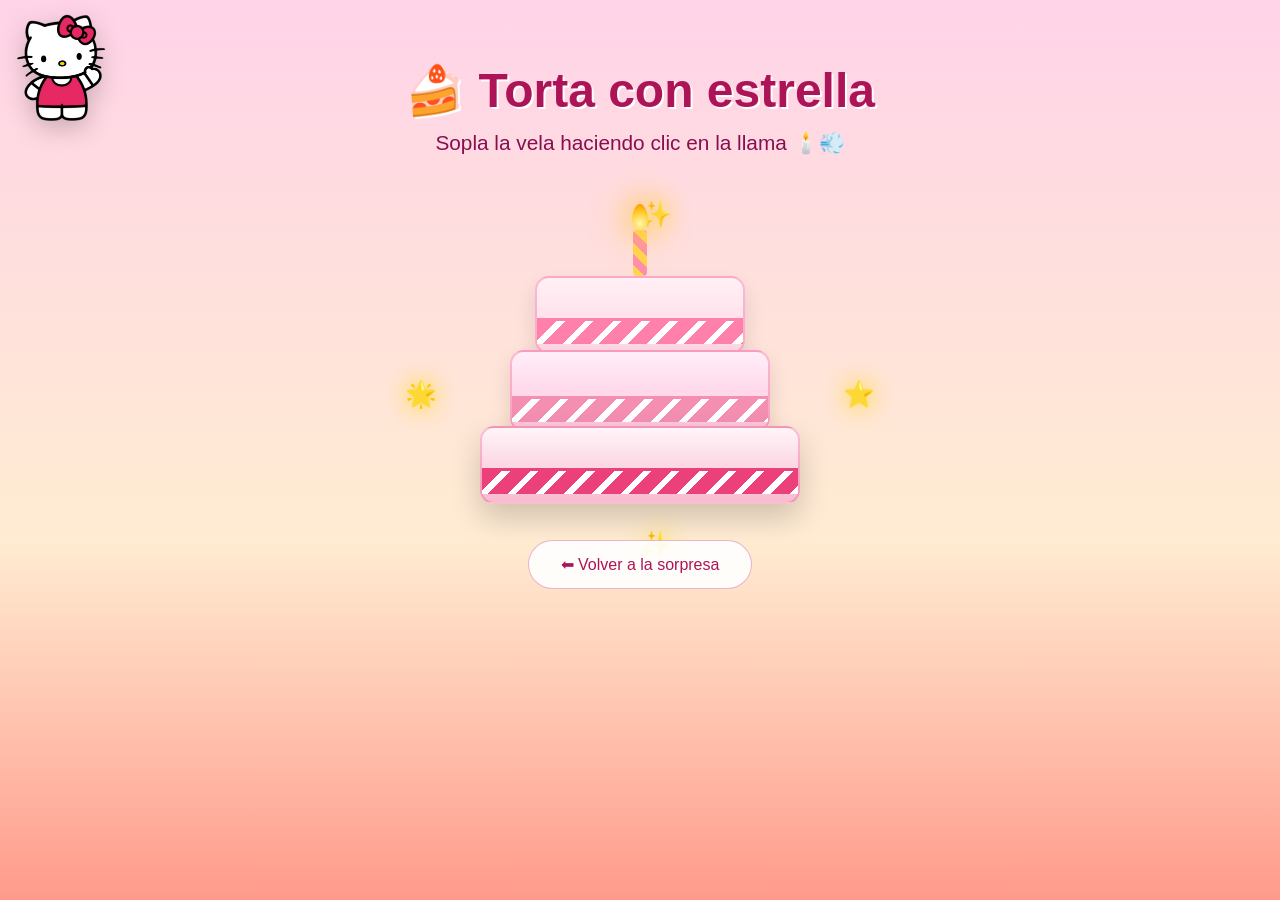
<file: torta-con-estrella.html>
<!DOCTYPE html>
<html lang="es">
<head>
    <meta charset="UTF-8">
    <meta name="viewport" content="width=device-width, initial-scale=1.0">
    <title>🍰 Torta con estrella</title>
    <style>
        * { margin: 0; padding: 0; box-sizing: border-box; }
        body {
            font-family: 'Segoe UI', sans-serif;
            background: linear-gradient(180deg, #ffd3e8 0%, #ffecd2 60%, #ff9a8b 100%);
            min-height: 100vh;
            display: flex;
            flex-direction: column;
            align-items: center;
            overflow: hidden;
            position: relative;
        }
        .header { text-align: center; padding: 7vh 20px 3vh; z-index: 3; }
        .header h1 { font-size: 3em; color: #ad1457; text-shadow: 2px 2px 0 #fff; }
        .header p { margin-top: 12px; font-size: 1.3em; color: #880e4f; }
        .cake {
            position: relative;
            width: 340px; height: 250px;
            margin: 8vh auto 0;
            z-index: 3;
            animation: cake-in 1s ease-out;
        }
        @keyframes cake-in { from { transform: translateY(60px); opacity: 0; } to { transform: translateY(0); opacity: 1; } }
        .layer {
            position: absolute;
            left: 50%;
            transform: translateX(-50%);
            border-radius: 14px;
        }
        .layer.top {
            bottom: 150px;
            width: 210px; height: 78px;
            background: linear-gradient(180deg, #fff0f5, #ffd6e5);
            border: 2px solid rgba(233, 30, 99, 0.25);
            box-shadow: 0 10px 20px rgba(0, 0, 0, 0.12);
        }
        .layer.top .glaze {
            position: absolute; bottom: 8px; left: 0; right: 0;
            height: 26px;
            background: repeating-linear-gradient(135deg, #ff80ab 0 14px, #fff 14px 20px);
            border-top: 3px solid #ff80ab;
        }
        .layer.mid {
            bottom: 72px;
            width: 260px; height: 82px;
            background: linear-gradient(180deg, #ffeef8, #ffc4dd);
            border: 2px solid rgba(233, 30, 99, 0.25);
            box-shadow: 0 10px 20px rgba(0, 0, 0, 0.12);
        }
        .layer.mid .glaze {
            position: absolute; bottom: 8px; left: 0; right: 0;
            height: 26px;
            background: repeating-linear-gradient(135deg, #f48fb1 0 14px, #fff 14px 20px);
            border-top: 3px solid #f48fb1;
        }
        .layer.base {
            bottom: 0;
            width: 320px; height: 78px;
            background: linear-gradient(180deg, #fff5f8, #f8bbd0);
            border: 2px solid rgba(233, 30, 99, 0.25);
            box-shadow: 0 14px 30px rgba(0, 0, 0, 0.18);
        }
        .layer.base .glaze {
            position: absolute; bottom: 8px; left: 0; right: 0;
            height: 26px;
            background: repeating-linear-gradient(135deg, #ec407a 0 14px, #fff 14px 20px);
            border-top: 3px solid #ec407a;
        }
        .candle {
            position: absolute;
            bottom: 228px;
            left: 50%;
            transform: translateX(-50%);
            width: 14px; height: 46px;
            background: repeating-linear-gradient(45deg, #ffd54f 0 8px, #ff8fab 8px 16px);
            border-radius: 4px;
            z-index: 4;
        }
        .flame {
            position: absolute;
            bottom: 274px;
            left: 50%;
            transform: translateX(-50%);
            width: 16px; height: 26px;
            background: radial-gradient(circle at 50% 75%, #fff7ae 0%, #ffca28 55%, #ff8f00 100%);
            border-radius: 50% 50% 50% 50% / 62% 62% 38% 38%;
            z-index: 5;
            animation: flicker 0.35s ease-in-out infinite;
            box-shadow: 0 0 30px 10px rgba(255, 200, 60, 0.55);
            cursor: pointer;
            transition: opacity 0.3s;
        }
        .flame.out {
            animation: none;
            opacity: 0;
            transform: translateX(-50%) scale(0.2);
            box-shadow: none;
        }
        @keyframes flicker {
            0%, 100% { transform: translateX(-50%) scale(1) rotate(-1deg); }
            50% { transform: translateX(-50%) scale(1.18) rotate(2deg); opacity: 0.95; }
        }
        .smoke {
            position: absolute;
            left: 50%;
            bottom: 300px;
            width: 16px; height: 16px;
            margin-left: -8px;
            border-radius: 50%;
            background: rgba(180, 180, 195, 0.45);
            filter: blur(3px);
            z-index: 6;
            pointer-events: none;
            animation: smoke-rise 1.4s ease-out forwards;
        }
        @keyframes smoke-rise {
            0% { opacity: 0.9; transform: translateY(0) scale(0.6); }
            100% { opacity: 0; transform: translateY(-90px) scale(1.8); }
        }
        .toast {
            position: fixed;
            top: 22px;
            left: 50%;
            transform: translateX(-50%);
            background: rgba(255, 255, 255, 0.95);
            color: #ad1457;
            padding: 12px 26px;
            border-radius: 40px;
            z-index: 60;
            font-weight: bold;
            font-family: 'Segoe UI', sans-serif;
            box-shadow: 0 10px 30px rgba(0, 0, 0, 0.2);
            animation: toast-in 1.8s ease-out forwards;
            pointer-events: none;
            white-space: nowrap;
        }
        @keyframes toast-in {
            0% { opacity: 0; transform: translate(-50%, -12px); }
            10% { opacity: 1; transform: translate(-50%, 0); }
            82% { opacity: 1; }
            100% { opacity: 0; transform: translate(-50%, -8px); }
        }
        .star-wrap { position: absolute; inset: -40px; z-index: 4; animation: spin 14s linear infinite; }
        @keyframes spin { to { transform: rotate(360deg); } }
        .orbiting-star {
            position: absolute;
            font-size: 1.6em;
            filter: drop-shadow(0 0 12px #ffd700);
            animation: twinkle 1.6s ease-in-out infinite;
        }
        @keyframes twinkle { 0%, 100% { opacity: 0.5; transform: scale(0.85); } 50% { opacity: 1; transform: scale(1.15); } }
        .confetti {
            position: fixed;
            z-index: 1;
            width: 10px; height: 10px;
            animation: fall 3.5s linear forwards;
        }
        @keyframes fall {
            to { transform: translateY(110vh) rotate(720deg); opacity: 0.4; }
        }
        .back {
            margin: 4vh auto 25px;
            background: rgba(255, 255, 255, 0.9);
            color: #ad1457;
            border: 1px solid rgba(173, 20, 87, 0.3);
            padding: 14px 32px;
            font-size: 1em;
            border-radius: 50px;
            text-decoration: none;
            transition: background 0.3s, transform 0.2s;
            z-index: 3;
        }
        .back:hover { background: #fff; transform: translateY(-2px); }
        .kitty-guest {
            position: fixed;
            top: 12px;
            left: 12px;
            width: 96px;
            z-index: 20;
            pointer-events: none;
            filter: drop-shadow(0 8px 12px rgba(0, 0, 0, 0.2));
            animation: kitty-float 3.2s ease-in-out infinite;
        }
        @keyframes kitty-float {
            0%, 100% { transform: translateY(0) rotate(-4deg); }
            50% { transform: translateY(-9px) rotate(4deg); }
        }
    </style>
</head>
<body>
    <img src="images/hello-kitty-hola.png" alt="Hello Kitty saludando" class="kitty-guest">
    <header class="header">
        <h1>🍰 Torta con estrella</h1>
        <p>Sopla la vela haciendo clic en la llama 🕯️💨</p>
    </header>
    <div class="cake">
        <div class="candle" id="candle"></div>
        <div class="flame" id="flame"></div>
        <div class="star-wrap">
            <span class="orbiting-star" style="top:-15px; left:50%;">✨</span>
            <span class="orbiting-star" style="top:50%; right:-25px;">⭐</span>
            <span class="orbiting-star" style="bottom:-15px; left:50%;">✨</span>
            <span class="orbiting-star" style="top:50%; left:-25px;">🌟</span>
        </div>
        <div class="layer top"><div class="glaze"></div></div>
        <div class="layer mid"><div class="glaze"></div></div>
        <div class="layer base"><div class="glaze"></div></div>
    </div>
    <a class="back" href="index.html?vista=carta">⬅ Volver a la sorpresa</a>

    <script>
        document.addEventListener('DOMContentLoaded', function() {
            const colors = ['#ffd54f', '#ff8fab', '#b39ddb', '#80deea', '#a5d6a7', '#f48fb1'];
            function dropConfetti() {
                for (let i = 0; i < 40; i++) {
                    setTimeout(() => {
                        const c = document.createElement('div');
                        c.className = 'confetti';
                        c.style.left = Math.random() * 100 + 'vw';
                        c.style.top = '-10px';
                        c.style.background = colors[Math.floor(Math.random() * colors.length)];
                        c.style.animationDuration = (2.5 + Math.random() * 2.5) + 's';
                        if (Math.random() > 0.5) c.style.borderRadius = '50%';
                        document.body.appendChild(c);
                        setTimeout(() => c.remove(), 6000);
                    }, i * 60);
                }
            }
            dropConfetti();
            setInterval(dropConfetti, 5000);

            const flame = document.getElementById('flame');
            const cake = document.querySelector('.cake');
            let lit = true;

            function showToast(msg) {
                const t = document.createElement('div');
                t.className = 'toast';
                t.textContent = msg;
                document.body.appendChild(t);
                setTimeout(() => t.remove(), 2000);
            }

            flame.addEventListener('click', function(e) {
                e.stopPropagation();
                if (lit) {
                    lit = false;
                    flame.classList.add('out');
                    for (let i = 0; i < 3; i++) {
                        setTimeout(() => {
                            const s = document.createElement('div');
                            s.className = 'smoke';
                            s.style.left = (160 + i * 10) + 'px';
                            cake.appendChild(s);
                            setTimeout(() => s.remove(), 1500);
                        }, i * 230);
                    }
                    showToast('💨 Verga chama me escupiste la cara');
                } else {
                    lit = true;
                    flame.classList.remove('out');
                    showToast('🕯️ ¡Prendida de nuevo!');
                }
            });
        });
    </script>
</body>
</html>
</file>
<file: styles.css>
﻿* {
    margin: 0;
    padding: 0;
    box-sizing: border-box;
}

body {
    font-family: 'Georgia', 'Times New Roman', serif;
    background: linear-gradient(135deg, #ffecd2 0%, #fcb69f 50%, #ffeaa7 100%);
    min-height: 100vh;
    display: flex;
    padding: 0;
}

#petals-container {
    position: fixed;
    top: 0;
    left: 0;
    width: 100%;
    height: 100%;
    pointer-events: none;
    z-index: 2000;
}

.petal {
    position: absolute;
    font-size: 20px;
    animation: petal-fall 4s linear forwards;
    opacity: 0.8;
}

@keyframes petal-fall {
    0% {
        transform: translateY(-50px) rotate(0deg) translateX(0);
        opacity: 1;
    }
    100% {
        transform: translateY(100vh) rotate(360deg) translateX(100px);
        opacity: 0;
    }
}

.screen {
    position: relative;
    z-index: 1;
    width: 100%;
    max-width: 600px;
    padding: 20px;
    margin: auto;
}

.hidden {
    display: none !important;
}

/* ===== CAMPO DE LIRIOS ===== */

.top-btns {
    position: fixed;
    top: 20px;
    left: 20px;
    z-index: 10;
    display: flex;
    gap: 12px;
}

.card-btn {
    background: rgba(255, 255, 255, 0.9);
    color: #ad1457;
    text-decoration: none;
    cursor: pointer;
    font-family: 'Segoe UI', sans-serif;
    font-weight: bold;
    font-size: 1.1em;
    padding: 14px 26px;
    border-radius: 50px;
    border: 2px solid rgba(233, 30, 99, 0.3);
    box-shadow: 0 8px 25px rgba(0, 0, 0, 0.15);
    transition: transform 0.3s, box-shadow 0.3s, background 0.3s;
    animation: btn-pulse 2s infinite;
}

.card-btn:hover {
    transform: translateY(-3px) scale(1.05);
    background: #ffffff;
    box-shadow: 0 12px 35px rgba(233, 30, 99, 0.35);
}

.video-overlay {
    position: fixed;
    inset: 0;
    background: rgba(0, 0, 0, 0.85);
    display: flex;
    align-items: center;
    justify-content: center;
    z-index: 100;
    animation: fadeIn 0.3s ease-out;
}

.video-box {
    position: relative;
    width: min(860px, 92vw);
    max-height: 85vh;
    background: #000;
    border-radius: 16px;
    overflow: hidden;
    box-shadow: 0 20px 60px rgba(0, 0, 0, 0.6);
}

.video-box video {
    width: 100%;
    max-height: 85vh;
    display: block;
}

.video-close {
    position: absolute;
    top: 10px;
    right: 10px;
    z-index: 5;
    width: 40px;
    height: 40px;
    border-radius: 50%;
    border: none;
    background: rgba(255, 255, 255, 0.85);
    color: #ad1457;
    font-size: 1.1em;
    font-weight: bold;
    cursor: pointer;
    box-shadow: 0 4px 12px rgba(0, 0, 0, 0.3);
}

@media (max-width: 500px) {
    .top-btns {
        top: 12px;
        left: 12px;
        gap: 8px;
    }
    
    .card-btn {
        padding: 10px 18px;
        font-size: 0.95em;
    }
}

.field {
    position: fixed;
    inset: 0;
    z-index: 0;
    background: linear-gradient(180deg, #aee3ff 0%, #d9f4ff 35%, #7ecb5e 35.1%, #5da94b 70%, #46853a 100%);
    animation: fadeIn 0.8s ease-out;
    overflow: hidden;
    transition: background 1.2s ease;
}

.field.night {
    background: linear-gradient(180deg, #070b26 0%, #131a45 35%, #1c2b26 35.1%, #243f1f 70%, #1a3017 100%);
}

.sun-el {
    position: absolute;
    top: 4%;
    right: 8%;
    width: 90px;
    height: 90px;
    background: radial-gradient(circle, #fff9c4 0%, #ffe082 60%, transparent 70%);
    border-radius: 50%;
    box-shadow: 0 0 40px 20px rgba(255, 224, 130, 0.4);
    animation: sun-glow 4s ease-in-out infinite;
    cursor: pointer;
    z-index: 5;
    transition: opacity 1s, transform 1s;
}

.field.night .sun-el {
    opacity: 0;
    transform: scale(0.3);
    pointer-events: none;
}

@keyframes sun-glow {
    0%, 100% { opacity: 0.9; }
    50% { opacity: 1; }
}

.moon-el {
    position: absolute;
    top: 3%;
    right: 7%;
    width: 100px;
    height: 100px;
    border-radius: 50%;
    background: radial-gradient(circle at 35% 35%, #fffbe6, #ffe9a8 62%, #f7cf6a);
    box-shadow: 0 0 55px 22px rgba(255, 240, 180, 0.4), inset -16px -12px 0 rgba(0, 0, 0, 0.07);
    opacity: 0;
    transform: scale(0.4);
    transition: opacity 1s, transform 1s;
    cursor: pointer;
    pointer-events: none;
    z-index: 5;
    animation: moon-glow-night 4s ease-in-out infinite;
}

.field.night .moon-el {
    opacity: 1;
    transform: scale(1);
    pointer-events: auto;
}

@keyframes moon-glow-night {
    0%, 100% { box-shadow: 0 0 55px 22px rgba(255, 240, 180, 0.35), inset -16px -12px 0 rgba(0, 0, 0, 0.07); }
    50% { box-shadow: 0 0 85px 38px rgba(255, 240, 180, 0.5), inset -16px -12px 0 rgba(0, 0, 0, 0.07); }
}

.star-el {
    position: absolute;
    width: 3px;
    height: 3px;
    border-radius: 50%;
    background: #fff;
    box-shadow: 0 0 6px 2px rgba(255, 255, 255, 0.5);
    opacity: 0;
    transition: opacity 1.6s;
    pointer-events: none;
    z-index: 1;
    animation: star-twinkle 3.2s ease-in-out infinite;
}

.field.night .star-el { opacity: 1; }

@keyframes star-twinkle {
    0%, 100% { transform: scale(0.7); filter: brightness(0.7); }
    50% { transform: scale(1.25); filter: brightness(1.5); }
}

/* Lirio individual */
.lily, .tulip {
    --s: 1;
    position: absolute;
    transform-origin: bottom center;
    animation: lily-sway 4s ease-in-out infinite;
}

.lily:nth-child(even),
.tulip:nth-child(even) {
    animation-delay: 1.5s;
}

@keyframes lily-sway {
    0%, 100% { transform: scale(var(--s)) rotate(-2deg); }
    50% { transform: scale(var(--s)) rotate(2.5deg); }
}

.lily, .tulip { cursor: pointer; }

.lily.popped,
.tulip.popped {
    pointer-events: none;
    animation: popOut 0.55s ease-in forwards;
}

@keyframes popOut {
    30% { transform: scale(calc(var(--s) * 1.7)); opacity: 0.9; }
    100% { transform: scale(var(--s)) scale(0.1); opacity: 0; }
}

.lily.growing,
.tulip.growing {
    animation: growIn 0.5s ease-out, lily-sway 4s ease-in-out infinite 0.5s;
}

@keyframes growIn {
    from { transform: scale(calc(var(--s) * 0.4)); opacity: 0; }
    to { transform: scale(var(--s)); opacity: 1; }
}

.petal-burst {
    position: fixed;
    width: 12px;
    height: 12px;
    border-radius: 50% 0 50% 50%;
    z-index: 12;
    pointer-events: none;
    animation: petalFly 0.95s ease-out forwards;
}

@keyframes petalFly {
    0% { transform: translate(0, 0) rotate(0deg); opacity: 1; }
    100% { transform: translate(var(--dx), var(--dy)) rotate(var(--rot)); opacity: 0; }
}

/* Tallo y hojas compartidos por todas las flores */
.stem {
    position: absolute;
    bottom: 0;
    left: 50%;
    transform: translateX(-50%);
    width: 5px;
    height: 100%;
    background: linear-gradient(180deg, #2e7d32 0%, #1b5e20 100%);
    border-radius: 3px;
}

.leaf {
    position: absolute;
    width: 22px;
    height: 60px;
    background: linear-gradient(200deg, #43a047 0%, #2e7d32 100%);
    border-radius: 100% 0 100% 0;
}

.leaf.left {
    left: 45%;
    bottom: 35%;
    transform: rotate(15deg);
}

.leaf.right {
    right: 45%;
    bottom: 20%;
    transform: rotate(-15deg) scaleX(-1);
}

/* Corola (base verde donde nacen los pétalos) */
.bloom {
    position: absolute;
    bottom: 100%;
    left: 50%;
    transform: translateX(-50%);
    width: 76px;
    height: 76px;
}

.bloom::before {
    content: '';
    position: absolute;
    bottom: -10px;
    left: 50%;
    transform: translateX(-50%);
    width: 30px;
    height: 14px;
    background: linear-gradient(180deg, #4caf50 0%, #2e7d32 100%);
    border-radius: 50%;
}

/* ===== LIRIO ===== */
.lily-petal {
    position: absolute;
    bottom: 0;
    left: 50%;
    width: 32px;
    height: 62px;
    background: linear-gradient(180deg, #ffffff 0%, #ffeef5 80%, #ffd6e5 100%);
    border: 1px solid rgba(255, 182, 206, 0.4);
    border-radius: 50% 50% 48% 48%;
    transform-origin: bottom center;
    box-shadow: 0 2px 6px rgba(255, 182, 206, 0.25);
}

.lily-petal::after {
    content: '';
    position: absolute;
    bottom: 8px;
    left: 50%;
    transform: translateX(-50%);
    width: 8px;
    height: 30px;
    background: radial-gradient(circle, #ffd54f 0%, rgba(255, 213, 79, 0) 70%);
    border-radius: 50%;
    opacity: 0.6;
}

.lily-petal:nth-child(1) { transform: translateX(-50%) rotate(0deg); }
.lily-petal:nth-child(2) { transform: translateX(-50%) rotate(60deg); }
.lily-petal:nth-child(3) { transform: translateX(-50%) rotate(120deg); }
.lily-petal:nth-child(4) { transform: translateX(-50%) rotate(180deg); }
.lily-petal:nth-child(5) { transform: translateX(-50%) rotate(240deg); }
.lily-petal:nth-child(6) { transform: translateX(-50%) rotate(300deg); }

/* Estambres */
.stamen {
    position: absolute;
    bottom: 25px;
    left: 50%;
    width: 2.5px;
    height: 46px;
    background: linear-gradient(180deg, #ffb300 0%, #e6a400 100%);
    border-radius: 2px;
    transform-origin: bottom center;
}

.stamen::after {
    content: '';
    position: absolute;
    top: -5px;
    left: 50%;
    transform: translateX(-50%);
    width: 8px;
    height: 8px;
    background: radial-gradient(circle, #ff8f00 0%, #ffb300 70%);
    border-radius: 50%;
}

.stamen:nth-child(7) { transform: translateX(-50%) rotate(-25deg); }
.stamen:nth-child(8) { transform: translateX(-50%) rotate(0deg); }
.stamen:nth-child(9) { transform: translateX(-50%) rotate(25deg); }

/* ===== TULIPÁN ===== */
.tulip {
    --tc: #e91e63;
    --tc-light: #ff5f6d;
}

.tulip-bloom {
    position: absolute;
    bottom: 100%;
    left: 50%;
    transform: translateX(-50%);
    width: 58px;
    height: 58px;
}

.tulip-bloom::before {
    content: '';
    position: absolute;
    bottom: -10px;
    left: 50%;
    transform: translateX(-50%);
    width: 30px;
    height: 14px;
    background: linear-gradient(180deg, #4caf50 0%, #2e7d32 100%);
    border-radius: 50%;
}

.tulip-petal {
    position: absolute;
    bottom: 0;
    width: 30px;
    height: 52px;
    background: linear-gradient(180deg, var(--tc-light) 0%, var(--tc) 100%);
    border-radius: 50% 50% 52% 52%;
    border: 1px solid rgba(0, 0, 0, 0.12);
    transform-origin: bottom center;
}

.tulip-petal:nth-child(1) {
    left: 50%;
    transform: translateX(-50%) rotate(0deg);
    z-index: 2;
}

.tulip-petal:nth-child(2) {
    left: 50%;
    transform: translateX(-50%) rotate(-16deg);
    z-index: 1;
}

.tulip-petal:nth-child(3) {
    left: 50%;
    transform: translateX(-50%) rotate(16deg);
    z-index: 1;
}

.tulip-petal::after {
    content: '';
    position: absolute;
    bottom: 8px;
    left: 50%;
    transform: translateX(-50%);
    width: 12px;
    height: 5px;
    background: rgba(0, 0, 0, 0.08);
    border-radius: 50%;
}

/* ===== PANTALLA 1: HELLO KITTY ===== */

.hello-kitty-scene {
    display: flex;
    flex-direction: column;
    align-items: center;
    min-height: 90vh;
    justify-content: flex-end;
    padding-bottom: 40px;
}

.thought-bubble {
    background: white;
    border-radius: 20px;
    padding: 20px 30px;
    margin-bottom: 30px;
    box-shadow: 0 10px 30px rgba(0, 0, 0, 0.15);
    position: relative;
    max-width: 450px;
    text-align: center;
}

.hidden-bubble {
    display: none;
}

.visible-bubble {
    display: block;
    animation: bubble-in 0.5s ease-out;
}

@keyframes bubble-in {
    from {
        opacity: 0;
        transform: scale(0.5);
    }
    to {
        opacity: 1;
        transform: scale(1);
    }
}

.thought-text {
    font-size: 1.4em;
    line-height: 1.6;
    color: #555;
    font-family: 'Segoe UI', sans-serif;
}

.thought-text strong {
    color: #e91e63;
}

.thought-tail {
    width: 20px;
    height: 20px;
    background: white;
    position: absolute;
    bottom: -10px;
    left: 50%;
    transform: translateX(-50%) rotate(45deg);
    box-shadow: 3px 3px 5px rgba(0, 0, 0, 0.05);
}

/* Hello Kitty - imagen real */
.kitty-img {
    width: 260px;
    height: auto;
    transform-origin: bottom center;
    animation: kitty-enter 1s ease-out;
    filter: drop-shadow(0 15px 25px rgba(0, 0, 0, 0.2));
}

@keyframes kitty-enter {
    from {
        opacity: 0;
        transform: translateY(100px) scale(0.8);
    }
    to {
        opacity: 1;
        transform: translateY(0) scale(1);
    }
}

.kitty-img.bounce {
    animation: kitty-bounce 0.3s ease-in-out;
}

@keyframes kitty-bounce {
    0% { transform: translateY(0) scale(1); }
    50% { transform: translateY(-15px) scale(1.05); }
    100% { transform: translateY(0) scale(1); }
}

.kitty-img.wiggle {
    animation: kitty-wiggle 0.5s ease-in-out;
}

@keyframes kitty-wiggle {
    0% { transform: rotate(0deg); }
    25% { transform: rotate(-5deg); }
    50% { transform: rotate(0deg); }
    75% { transform: rotate(5deg); }
    100% { transform: rotate(0deg); }
}

.kitty-card-img {
    width: 180px;
    height: auto;
    margin: 15px auto;
    display: block;
    animation: kitty-enter 1.2s ease-out;
    filter: drop-shadow(0 10px 20px rgba(0, 0, 0, 0.15));
}

.welcome-message {
    text-align: center;
    margin-top: 25px;
    padding: 20px;
}

.welcome-greeting {
    font-size: 1.5em;
    color: #e91e63;
    margin-bottom: 20px;
    font-family: 'Segoe UI', sans-serif;
}

/* ===== BOTÓN ===== */
.hidden-btn {
    display: none;
}

.fade-in {
    animation: fadeIn 0.8s ease-out, btn-pulse 2s infinite 0.8s;
}

@keyframes fadeIn {
    from {
        opacity: 0;
        transform: translateY(15px);
    }
    to {
        opacity: 1;
        transform: translateY(0);
    }
}

.celebrate-btn {
    background: linear-gradient(135deg, #f093fb 0%, #f5576c 100%);
    color: white;
    border: none;
    padding: 18px 50px;
    font-size: 1.3em;
    border-radius: 50px;
    cursor: pointer;
    box-shadow: 0 8px 25px rgba(245, 87, 108, 0.4);
    font-family: 'Segoe UI', sans-serif;
    font-weight: bold;
    transition: transform 0.3s, box-shadow 0.3s;
    animation: btn-pulse 2s infinite;
}

@keyframes btn-pulse {
    0%, 100% { box-shadow: 0 8px 25px rgba(245, 87, 108, 0.4); }
    50% { box-shadow: 0 8px 40px rgba(245, 87, 108, 0.7); }
}

.celebrate-btn:hover {
    transform: translateY(-3px) scale(1.03);
    box-shadow: 0 12px 35px rgba(245, 87, 108, 0.5);
}

.celebrate-btn:active {
    transform: translateY(0) scale(0.95);
}

/* ===== PANTALLA 2: CARTA ===== */

.card {
    position: relative;
    z-index: 2;
    background: rgba(255, 255, 255, 0.92);
    border-radius: 20px;
    box-shadow: 0 20px 60px rgba(0, 0, 0, 0.15);
    overflow: hidden;
    animation: fadeInUp 0.8s ease-out;
}

@keyframes fadeInUp {
    from {
        opacity: 0;
        transform: translateY(50px);
    }
    to {
        opacity: 1;
        transform: translateY(0);
    }
}

.flowers-top, .flowers-bottom {
    padding: 20px;
    text-align: center;
    background: linear-gradient(180deg, #fff5f5 0%, #ffffff 100%);
}

.flowers-bottom {
    background: transparent;
    padding-top: 0;
}

.flower {
    font-size: 2em;
    margin: 0 5px;
    display: inline-block;
    animation: flower-bounce 2s ease-in-out infinite;
}

.flower:nth-child(2) { animation-delay: 0.2s; }
.flower:nth-child(3) { animation-delay: 0.4s; }
.flower:nth-child(4) { animation-delay: 0.6s; }
.flower:nth-child(5) { animation-delay: 0.8s; }

@keyframes flower-bounce {
    0%, 100% { transform: translateY(0); }
    50% { transform: translateY(-5px); }
}

.message-container {
    padding: 20px 40px 40px;
    text-align: center;
}

.title {
    font-size: 2.8em;
    color: #e91e63;
    text-shadow: 2px 2px 4px rgba(233, 30, 99, 0.2);
    margin-bottom: 10px;
    animation: pulse 2s infinite;
}

@keyframes pulse {
    0%, 100% { transform: scale(1); }
    50% { transform: scale(1.03); }
}

.subtitle {
    font-size: 2em;
    color: #9c27b0;
    margin-bottom: 5px;
    font-weight: normal;
}

.date {
    color: #ff9800;
    font-size: 1.2em;
    margin-bottom: 20px;
    font-style: italic;
}

.divider {
    margin: 20px 0;
}

.heart {
    font-size: 1.5em;
    animation: heartbeat 1.5s ease-in-out infinite;
}

@keyframes heartbeat {
    0%, 100% { transform: scale(1); }
    25% { transform: scale(1.1); }
    50% { transform: scale(1); }
    75% { transform: scale(1.1); }
}

.message {
    margin: 25px 0;
    line-height: 2;
    color: #555;
    font-size: 1.1em;
    min-height: 150px;
}

.message p {
    margin: 5px 0;
    transition: opacity 0.4s ease;
}

.message .highlight {
    color: #e91e63;
    font-weight: bold;
    font-size: 1.1em;
}

.wishes {
    display: grid;
    grid-template-columns: repeat(auto-fill, minmax(150px, 1fr));
    gap: 15px;
    margin: 25px 0;
}

.wish {
    background: linear-gradient(135deg, #fff5f8 0%, #ffeef2 100%);
    padding: 20px 15px;
    border-radius: 15px;
    transition: transform 0.3s, box-shadow 0.3s;
    border: 1px solid rgba(233, 30, 99, 0.1);
    text-decoration: none;
    display: block;
    cursor: pointer;
}

.wish:hover {
    transform: translateY(-5px);
    box-shadow: 0 10px 25px rgba(233, 30, 99, 0.15);
}

.wish-icon {
    font-size: 2em;
    display: block;
    margin-bottom: 10px;
}

.wish p {
    color: #666;
    font-size: 0.95em;
    font-family: 'Segoe UI', sans-serif;
}

.final-message {
    color: #9c27b0;
    font-size: 1.1em;
    margin: 25px 0 15px;
    font-style: italic;
}

@media (max-width: 500px) {
    .title {
        font-size: 2em;
    }
    
    .subtitle {
        font-size: 1.5em;
    }
    
    .wishes {
        grid-template-columns: 1fr;
    }
    
    .message-container {
        padding: 20px 20px 30px;
    }
    
    .flower {
        font-size: 1.5em;
    }
    
    .kitty-img {
        width: 200px;
    }
    
    .kitty-card-img {
        width: 140px;
    }
}

/* ================= FUEGOS ARTIFICIALES ================= */
#fx-layer {
    position: fixed;
    inset: 0;
    pointer-events: none;
    z-index: 15;
    overflow: hidden;
}

.rocket {
    position: absolute;
    bottom: 0;
    left: var(--x);
    width: 6px;
    height: 26px;
    background: linear-gradient(180deg, #fff, #ffd54f);
    border-radius: 4px;
    opacity: 0;
    animation: rocket-rise var(--dur) ease-in forwards;
}

@keyframes rocket-rise {
    0% { opacity: 1; transform: translateY(0); }
    100% { opacity: 0; transform: translateY(var(--dy)); }
}

.spark {
    position: absolute;
    left: var(--x0);
    top: var(--y0);
    width: 8px;
    height: 8px;
    border-radius: 50%;
    background: var(--c);
    box-shadow: 0 0 12px 4px var(--c);
    opacity: 0;
    animation: spark-fly var(--dur2) cubic-bezier(0.16, 0.7, 0.4, 1) forwards;
}

@keyframes spark-fly {
    0% { opacity: 1; transform: translate(0, 0) scale(1); }
    100% { opacity: 0; transform: translate(var(--dx), var(--dy)) scale(0.25); }
}

.boom-flash {
    position: absolute;
    left: var(--x0);
    top: var(--y0);
    width: 26px;
    height: 26px;
    border-radius: 50%;
    background: radial-gradient(circle, #fff 0%, var(--c, #fff) 45%, transparent 75%);
    box-shadow: 0 0 30px 14px var(--c, #fff);
    opacity: 0;
    animation: boom-flash-anim 0.5s ease-out forwards;
}

@keyframes boom-flash-anim {
    0% { opacity: 1; transform: translate(-50%, -50%) scale(0.4); }
    100% { opacity: 0; transform: translate(-50%, -50%) scale(2.2); }
}

.sky-wish {
    position: fixed;
    left: 50%;
    top: 24%;
    transform: translate(-50%, -50%);
    font-family: 'Segoe UI', sans-serif;
    font-size: clamp(1.5em, 5vw, 2.4em);
    font-weight: bold;
    color: #fff;
    text-align: center;
    text-shadow: 0 0 18px #ffd700, 0 0 45px rgba(255, 120, 200, 0.85);
    pointer-events: none;
    z-index: 16;
    animation: sky-wish-float 5s ease-out forwards;
}

@keyframes sky-wish-float {
    0% { opacity: 0; transform: translate(-50%, -50%) scale(0.3); }
    14% { opacity: 1; transform: translate(-50%, -50%) scale(1.15); }
    24% { transform: translate(-50%, -50%) scale(1); }
    80% { opacity: 1; }
    100% { opacity: 0; transform: translate(-50%, -70%) scale(1.02); }
}

/* ================= SORPRESA FINAL ================= */
.final-btn {
    display: inline-block;
    margin: 14px auto 6px;
    background: linear-gradient(135deg, #ff8fab, #e91e63);
    color: #fff;
    border: none;
    padding: 16px 34px;
    font-size: 1.1em;
    font-family: 'Segoe UI', sans-serif;
    font-weight: bold;
    border-radius: 50px;
    cursor: pointer;
    box-shadow: 0 12px 30px rgba(233, 30, 99, 0.4);
    transition: transform 0.3s, box-shadow 0.3s;
    animation: btn-pulse 2s infinite;
}

.final-btn:hover {
    transform: scale(1.06);
    box-shadow: 0 16px 40px rgba(233, 30, 99, 0.55);
}

.final-overlay {
    position: fixed;
    inset: 0;
    z-index: 1000;
    background: radial-gradient(circle at 50% 35%, #2a1a4e 0%, #0d0a24 78%);
    display: flex;
    flex-direction: column;
    align-items: center;
    justify-content: center;
    overflow: hidden;
    text-align: center;
}

.final-overlay.hidden {
    display: none;
}

.final-fx, .final-balloons {
    position: absolute;
    inset: 0;
    overflow: hidden;
}

.final-fx {
    pointer-events: none;
}

.balloon {
    position: absolute;
    bottom: -130px;
    width: 68px;
    height: 90px;
    background: radial-gradient(circle at 35% 30%, var(--c2, #fff) 0%, var(--c, #ff6fa5) 70%);
    border-radius: 50% 50% 48% 48%;
    box-shadow: inset -10px -12px 0 rgba(0, 0, 0, 0.1);
    cursor: pointer;
    animation: balloon-rise var(--dur) linear forwards;
}

.balloon::before {
    content: '';
    position: absolute;
    bottom: -6px;
    left: 50%;
    transform: translateX(-50%);
    border-left: 8px solid transparent;
    border-right: 8px solid transparent;
    border-bottom: 10px solid var(--c, #ff6fa5);
}

.balloon::after {
    content: '';
    position: absolute;
    bottom: -68px;
    left: 50%;
    width: 2px;
    height: 64px;
    background: rgba(255, 255, 255, 0.35);
}

@keyframes balloon-rise {
    to { transform: translateY(-118vh) rotate(-6deg); }
}

.balloon-pop {
    position: absolute;
    font-size: 18px;
    color: #fff;
    pointer-events: none;
    animation: balloon-pop-anim 0.55s ease-out forwards;
    z-index: 6;
}

@keyframes balloon-pop-anim {
    0% { transform: translate(-50%, -50%) scale(0.4); opacity: 1; }
    100% { transform: translate(-50%, -50%) scale(2.4); opacity: 0; }
}

.final-box {
    position: relative;
    z-index: 5;
    color: #fff;
    animation: final-in 1s cubic-bezier(0.22, 1.6, 0.36, 1);
}

@keyframes final-in {
    from { opacity: 0; transform: scale(0.4); }
    to { opacity: 1; transform: scale(1); }
}

.final-18 {
    font-size: clamp(4.5em, 22vw, 10em);
    line-height: 1;
    color: #ffd54f;
    text-shadow: 0 0 40px rgba(255, 213, 79, 0.8), 0 0 90px rgba(255, 213, 79, 0.4);
    animation: pop18 2s ease-in-out infinite;
}

@keyframes pop18 {
    0%, 100% { transform: scale(1); }
    50% { transform: scale(1.06); }
}

.final-box h2 {
    font-size: clamp(1.8em, 7vw, 2.8em);
    color: #ffd6e8;
    margin-top: 8px;
    font-family: 'Segoe UI', sans-serif;
}

.final-box p {
    font-size: clamp(1em, 3.5vw, 1.35em);
    color: #e7d5ff;
    margin-top: 10px;
    font-family: 'Segoe UI', sans-serif;
}

.final-close {
    margin-top: 22px;
    background: rgba(255, 255, 255, 0.92);
    color: #ad1457;
    border: none;
    padding: 14px 34px;
    font-size: 1.05em;
    font-family: 'Segoe UI', sans-serif;
    font-weight: bold;
    border-radius: 50px;
    cursor: pointer;
    transition: transform 0.2s;
}

.final-close:hover {
    transform: scale(1.06);
}

.music-btn {
    position: fixed;
    bottom: 22px;
    left: 22px;
    z-index: 1001;
    background: rgba(255, 255, 255, 0.15);
    color: #fff;
    border: 1px solid rgba(255, 215, 0, 0.6);
    border-radius: 50%;
    width: 52px;
    height: 52px;
    font-size: 1.3em;
    cursor: pointer;
    box-shadow: 0 8px 25px rgba(0, 0, 0, 0.35);
    transition: transform 0.3s, box-shadow 0.3s;
}

.music-btn:hover {
    transform: scale(1.1);
    box-shadow: 0 0 25px rgba(255, 215, 0, 0.5);
}

.confetti-g {
    position: absolute;
    top: -14px;
    left: var(--cl);
    width: 10px;
    height: 10px;
    z-index: 4;
    animation: confetti-g-fall var(--du) linear forwards;
}

@keyframes confetti-g-fall {
    to { transform: translateY(112vh) rotate(720deg); opacity: 0.4; }
}
</file>
<file: sobre.css>
* {
    margin: 0;
    padding: 0;
    box-sizing: border-box;
}

body {
    font-family: 'Segoe UI', Tahoma, Arial, sans-serif;
    background: linear-gradient(135deg, #aee3ff 0%, #d9f4ff 40%, #fce4ec 100%);
    min-height: 100vh;
    display: flex;
    overflow-x: hidden;
}

.scene {
    position: relative;
    display: flex;
    flex-direction: column;
    align-items: center;
    padding: 30px 15px;
    width: 100%;
    max-width: 500px;
    margin: auto;
}

.hint {
    font-size: 1.1em;
    color: #ad1457;
    margin-bottom: 40px;
    text-align: center;
    animation: hint-pulse 2s ease-in-out infinite;
}

@keyframes hint-pulse {
    0%, 100% { opacity: 0.6; }
    50% { opacity: 1; }
}

/* ===== SOBRE ===== */
.envelope {
    position: relative;
    width: 420px;
    max-width: 92vw;
    height: 260px;
    cursor: pointer;
    perspective: 1000px;
    transition: opacity 0.5s ease, transform 0.5s ease;
}

.envelope__back {
    position: absolute;
    inset: 0;
    background: linear-gradient(135deg, #f48fb1 0%, #ec407a 100%);
    border-radius: 12px;
    box-shadow: 0 20px 45px rgba(236, 64, 122, 0.4);
    z-index: 1;
}

/* Carta dentro del sobre (oculta hasta abrir) */
.envelope__letter {
    position: absolute;
    top: 14px;
    left: 50%;
    transform: translateX(-50%) translateY(0) scale(0.9);
    width: 88%;
    z-index: 2;
    opacity: 0;
    transition: opacity 0.3s ease;
    pointer-events: none;
}

.envelope__letter.reveal {
    position: absolute;
    top: 50%;
    left: 50%;
    width: min(560px, 94vw);
    transform: translate(-50%, -50%) scale(0.92);
    opacity: 1;
    z-index: 100;
    transition: transform 0.7s cubic-bezier(0.34, 1.56, 0.64, 1), opacity 0.4s ease;
    pointer-events: auto;
}

.letter-paper {
    background: #ffffff;
    border: 1px solid rgba(233, 30, 99, 0.15);
    border-radius: 10px;
    padding: 30px 34px;
    box-shadow: 0 30px 70px rgba(0, 0, 0, 0.3);
    max-height: 76vh;
    overflow-y: auto;
}

.letter-header {
    font-size: 1.5em;
    font-weight: 700;
    color: #e91e63;
    text-align: center;
    margin-bottom: 16px;
}

.letter-heart {
    margin-right: 6px;
}

.letter-text {
    color: #333333;
    font-family: 'Segoe UI', Tahoma, Arial, sans-serif;
    font-size: 1.02em;
    line-height: 1.75;
    margin: 13px 0;
    text-align: justify;
}

.letter-ps {
    margin-top: 20px;
    color: #7b1fa2;
    font-style: italic;
    font-size: 0.98em;
    text-align: right;
}

/* Piezas del sobre (triángulos frontales) */
.envelope__left {
    position: absolute;
    bottom: 0;
    left: 0;
    width: 0;
    height: 0;
    border-bottom: 145px solid #e91e63;
    border-left: 210px solid #e91e63;
    border-right: 210px solid transparent;
    z-index: 3;
}

.envelope__right {
    position: absolute;
    bottom: 0;
    right: 0;
    width: 0;
    height: 0;
    border-bottom: 145px solid #d81b60;
    border-right: 210px solid #d81b60;
    border-left: 210px solid transparent;
    z-index: 3;
}

.envelope__bottom {
    position: absolute;
    bottom: 0;
    left: 0;
    width: 0;
    height: 0;
    border-bottom: 122px solid #c2185b;
    border-left: 210px solid transparent;
    border-right: 210px solid transparent;
    z-index: 4;
}

.envelope__flap {
    position: absolute;
    top: 0;
    left: 0;
    width: 0;
    height: 0;
    border-top: 130px solid #f06292;
    border-left: 210px solid transparent;
    border-right: 210px solid transparent;
    z-index: 5;
    transform-origin: top center;
    transition: transform 0.6s ease-in-out;
}

.envelope__seal {
    position: absolute;
    top: 112px;
    left: 50%;
    transform: translateX(-50%);
    width: 44px;
    height: 44px;
    background: radial-gradient(circle, #fff 0%, #f8bbd0 60%, #ec407a 100%);
    border-radius: 50%;
    display: flex;
    align-items: center;
    justify-content: center;
    font-size: 1.2em;
    box-shadow: 0 4px 12px rgba(0, 0, 0, 0.25);
    z-index: 6;
    transition: transform 0.3s ease, opacity 0.4s ease;
}

.envelope:hover .envelope__seal {
    transform: translateX(-50%) scale(1.15);
}

/* ===== SOBRE ABIERTO ===== */
.envelope.open .envelope__flap {
    transform: rotateX(160deg);
}

.envelope.open .envelope__seal {
    opacity: 0;
    transform: translateX(-50%) scale(0);
}

.envelope.open .envelope__letter.reveal {
    opacity: 1;
}

/* Overlay + sobre atenuado cuando la carta se despliega */
.scene.revealed::before {
    content: '';
    position: fixed;
    inset: 0;
    background: rgba(0, 0, 0, 0.35);
    z-index: 90;
}

.scene.revealed .envelope {
    opacity: 0.1;
    transform: scale(0.9);
    pointer-events: none;
}

.back-btn {
    margin-top: 60px;
    background: rgba(233, 30, 99, 0.12);
    color: #ad1457;
    border: 1px solid rgba(233, 30, 99, 0.3);
    padding: 14px 32px;
    font-size: 1em;
    border-radius: 50px;
    cursor: pointer;
    font-family: 'Segoe UI', sans-serif;
    transition: background 0.3s, transform 0.2s;
    visibility: hidden;
    position: relative;
    z-index: 5;
    box-shadow: 0 8px 20px rgba(233, 30, 99, 0.15);
}

.scene.revealed .back-btn {
    visibility: visible;
    z-index: 101;
    position: relative;
}

.back-btn:hover {
    background: rgba(233, 30, 99, 0.2);
    transform: translateY(-2px);
}

@media (max-width: 500px) {
    .letter-paper {
        padding: 20px;
    }

    .letter-header {
        font-size: 1.25em;
    }

    .letter-text {
        font-size: 0.96em;
    }

    .hint {
        font-size: 0.95em;
    }
}
</file>
